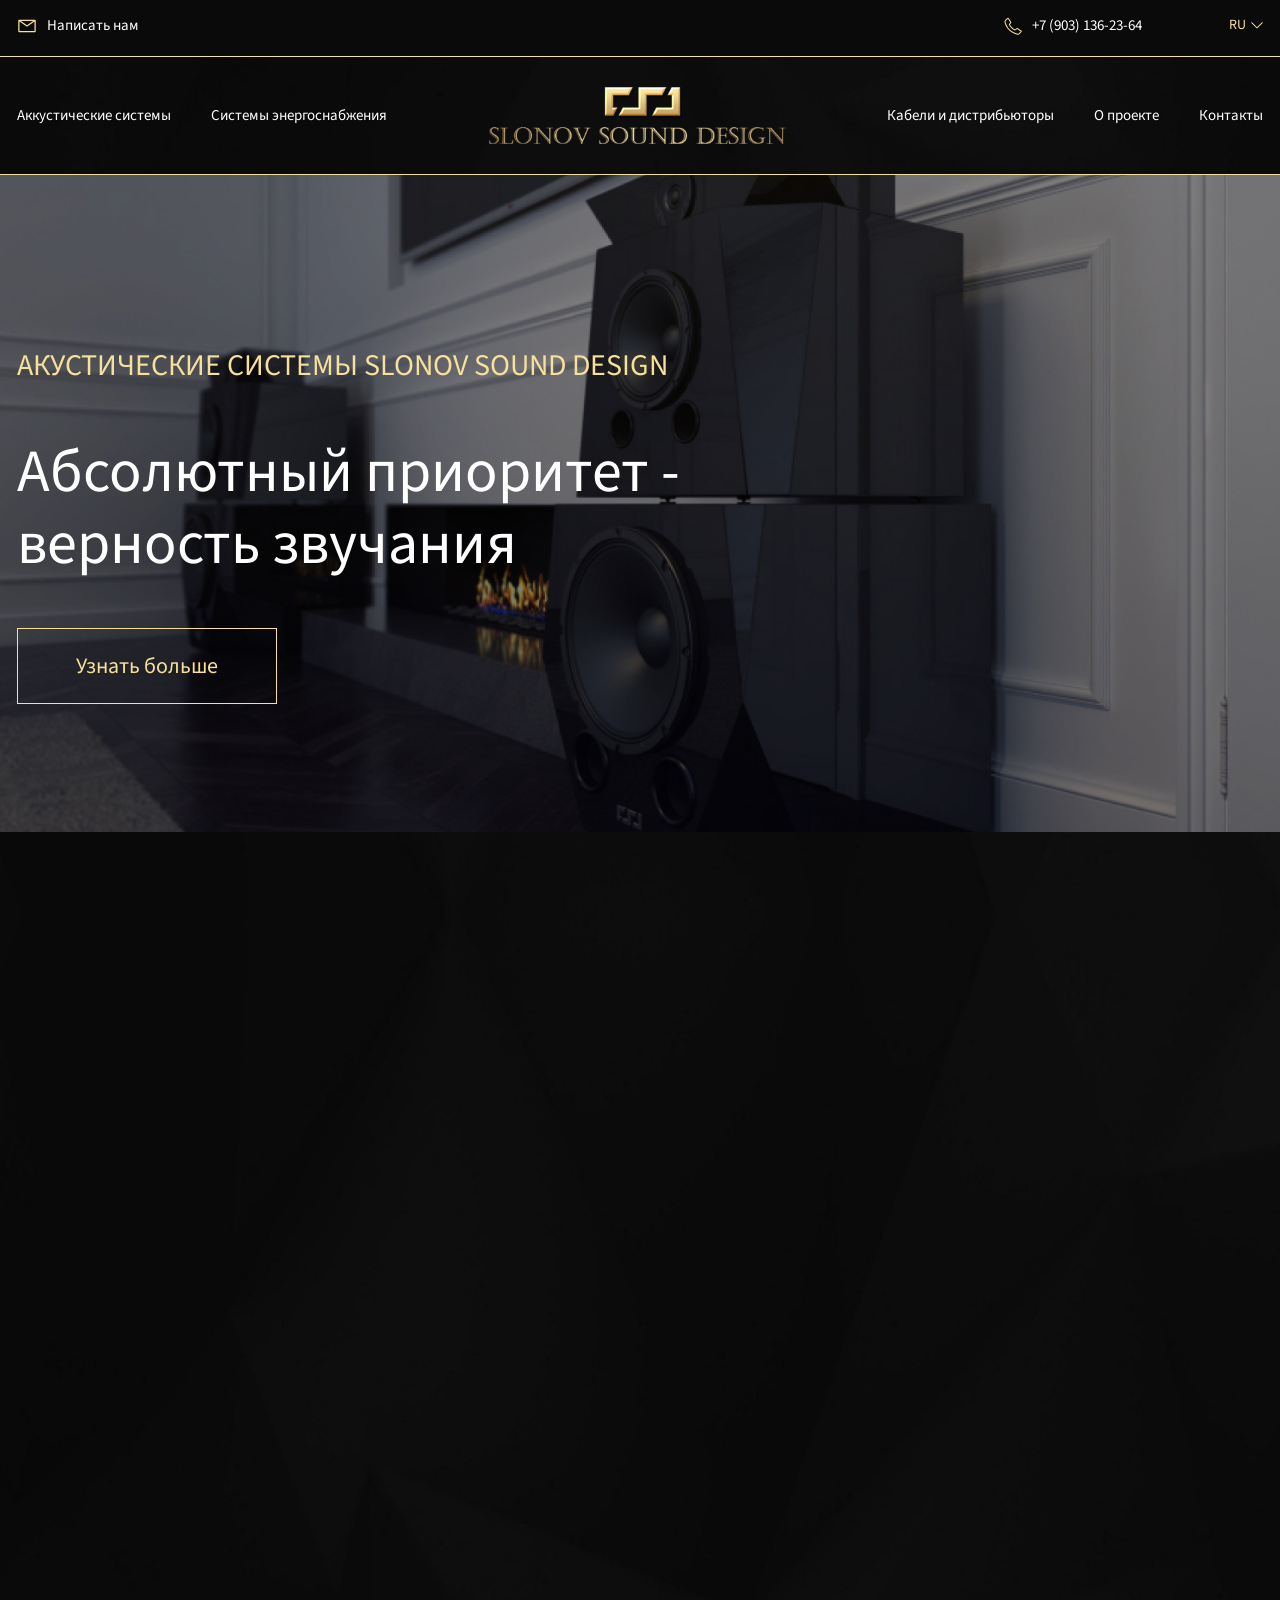
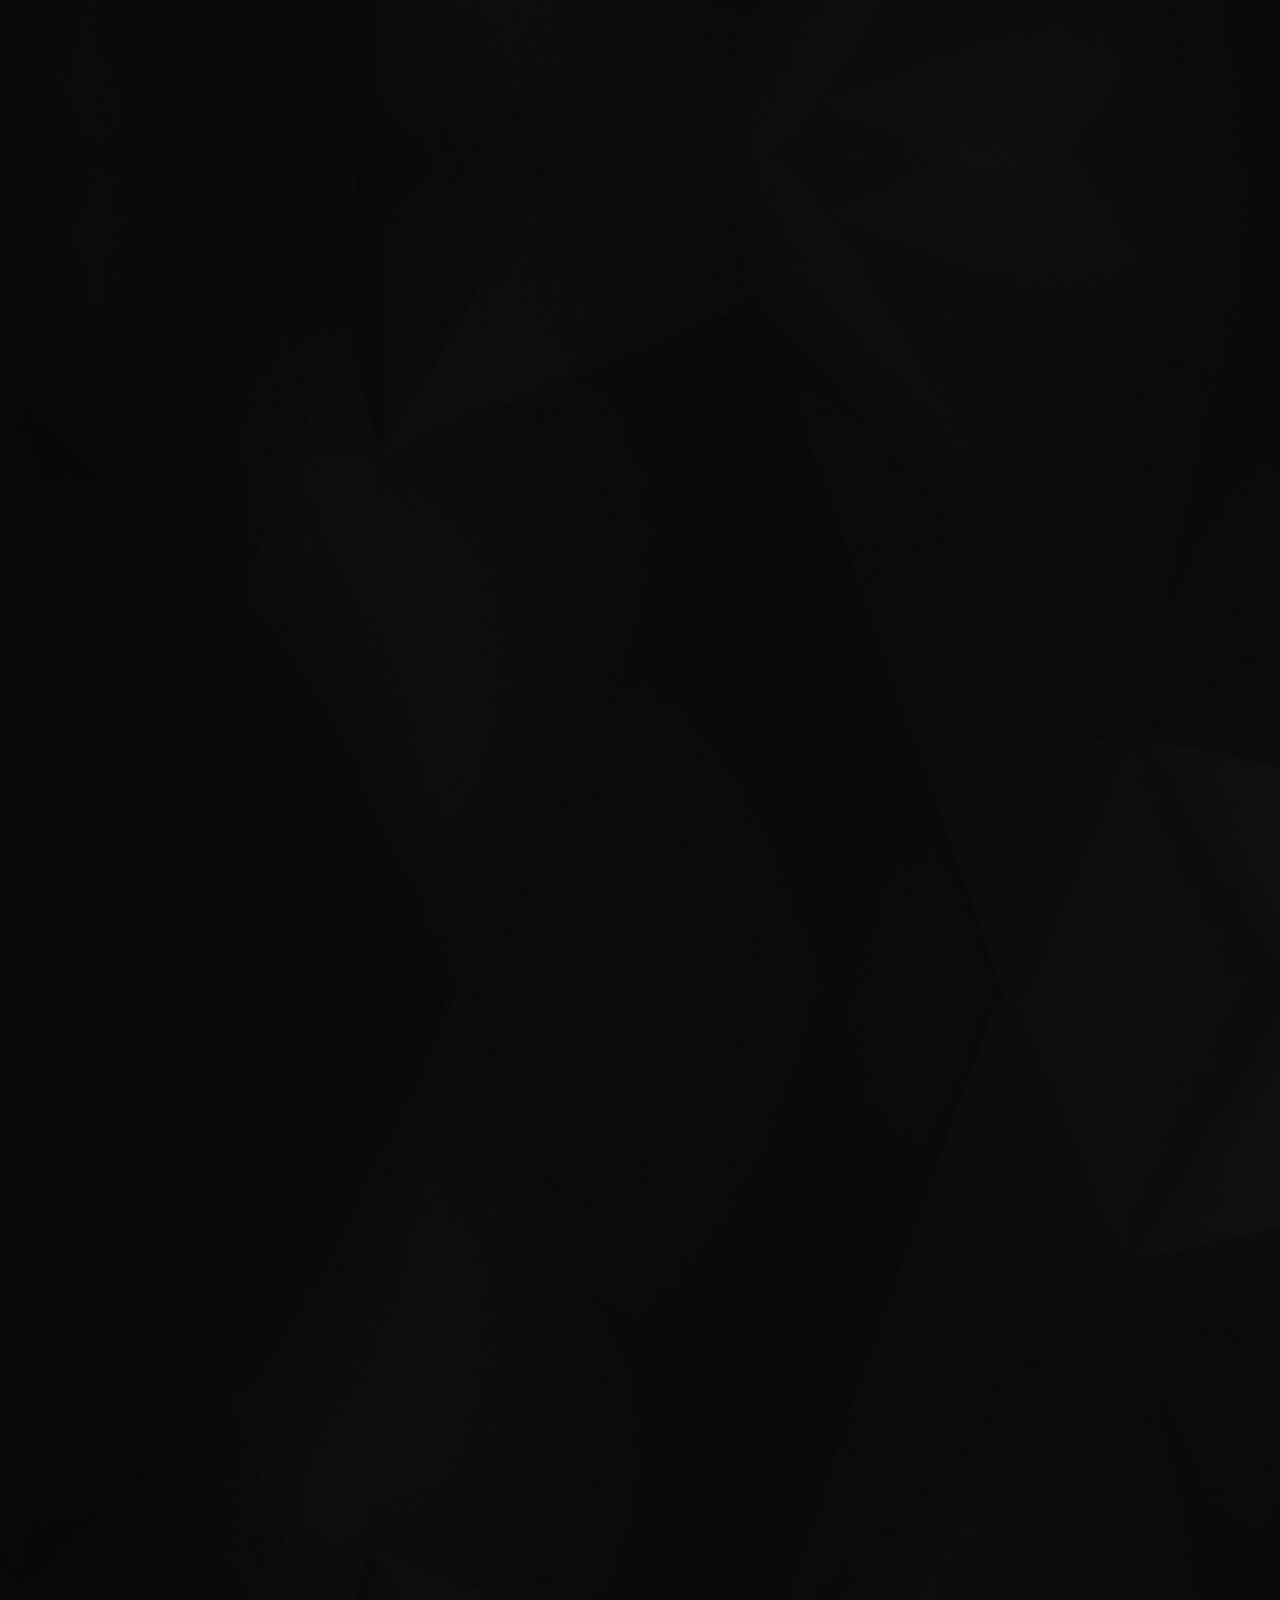
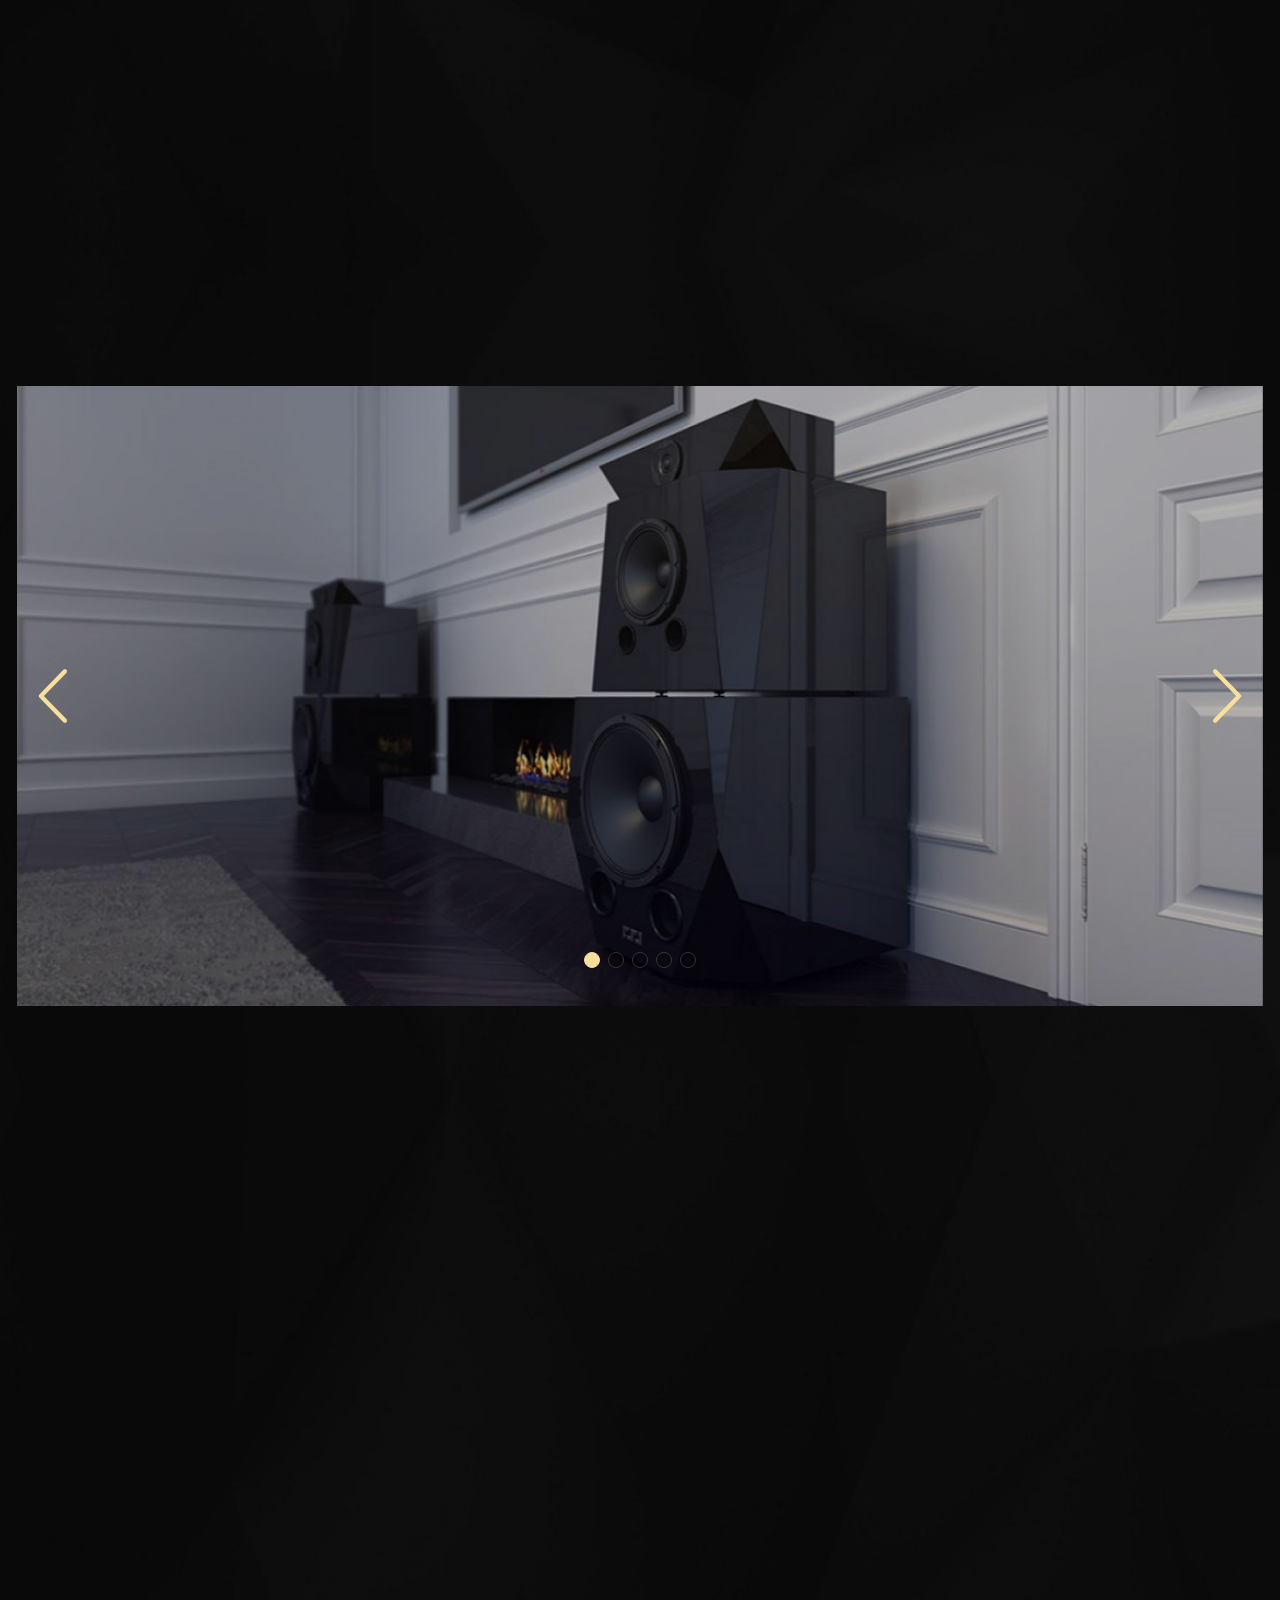
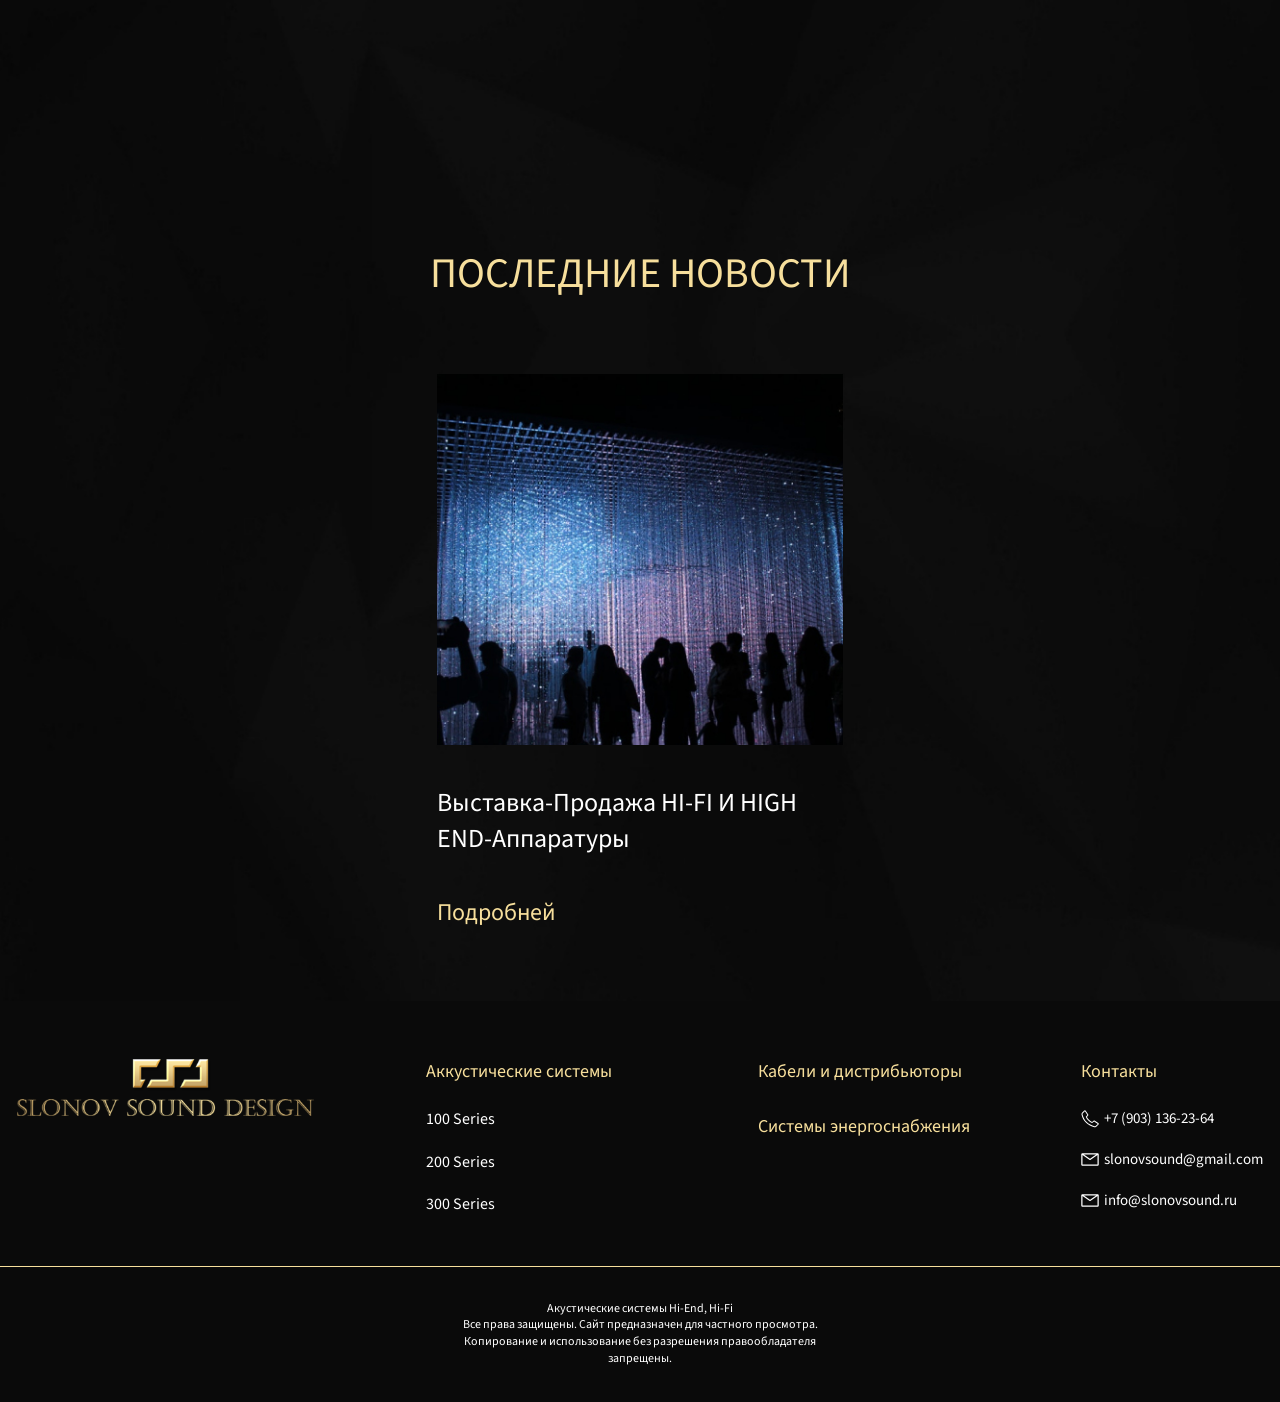
<file: index.html>
<!DOCTYPE html>
<html lang="ru">
<head>
    <meta charset="UTF-8">
    <link rel="stylesheet" href="assets/css/style.min.css">
    
    <!-- Useful meta tags -->
    <meta http-equiv="x-ua-compatible" content="ie=edge">
    <meta name="viewport" content="width=device-width, initial-scale=1, shrink-to-fit=no">
    <meta name="robots" content="index, follow">
    <meta name="google" content="notranslate">
    <meta name="format-detection" content="telephone=no">
    <meta name="description" content="">
    <link rel="preconnect" href="https://fonts.googleapis.com">
    <link rel="preconnect" href="https://fonts.gstatic.com" crossorigin>
    <link href="https://fonts.googleapis.com/css2?family=Source+Sans+Pro&display=swap" rel="stylesheet">
    <link
      rel="stylesheet"
      href="https://unpkg.com/swiper@8/swiper-bundle.min.css"
    />
    <link href="https://unpkg.com/aos@2.3.1/dist/aos.css" rel="stylesheet">
    
    <title>Home</title>
</head>
<body>

    <header class="header">
        <div class="header__top">
            <div class="container">
                <div class="header__top-inner">
                    <a href="#" class="header__contact">
                        <div class="header__icon">
                            <img src="assets/images/envelope.svg" alt="Конверт">
                        </div>
                        <span>Написать нам</span>
                    </a>
                    <div class="header__right">
                        <div class="header__num">
                            <div class="header__icon">
                                <img src="assets/images/phone.svg" alt="">
                            </div>
                            <a href="tel:+79031362364">+7 (903) 136-23-64</a>
                        </div>
                        <div class="header__logo-mob">
                            <img src="assets/images/logo-mob.svg" alt="">
                        </div>
                        <div class="header__langs">
                            <ul class="header__langs-list">
                                <li class="header__langs-item active-lang">RU</li>
                            </ul>
                            <img src="assets/images/arrow-down.svg" alt="Стрелка вниз">
                        </div>
                    </div>
                </div>
            </div>
        </div>
        <div class="header__main">
            <div class="container">
                <div class="header__main-inner">
                    <nav class="nav">
                        <a href="#" class="nav__link-main nav__link-modal">
                            Аккустические системы
                        </a>
                        <ul class="nav__left">
                            <li class="nav__item nav__link-modal">
                                <a href="#">Аккустические системы</a>
                            </li>
                            <li class="nav__item">
                                <a href="#">Системы энергоснабжения</a>
                            </li>
                        </ul>
                        <div class="header__logo">
                            <img src="assets/images/logo.svg" alt="Логотип">
                        </div>
                        <ul class="nav__right">
                            <li class="nav__item">
                                <a href="#">Кабели и дистрибьюторы</a>
                            </li>
                            <li class="nav__item">
                                <a href="#">O проекте</a>
                            </li>
                            <li class="nav__item">
                                <a href="#">Контакты</a>
                            </li>
                        </ul>
                        <div class="burger">
                            <img src="assets/images/burger.svg" alt="Меню">
                        </div>
                    </nav>
                </div>
            </div>
        </div>
    </header>
    
    <div class="nav-mob">
        <div class="nav-mob__inner">
            <div class="nav-mob__item">
                <h4 class="nav-mob__title nav-mob__title--list">Аккустические системы</h4>
                <ul class="nav-mob__list">
                    <li class="nav-mob__list-item">
                        <a href="#">100 Series</a>
                    </li>
                    <li class="nav-mob__list-item">
                        <a href="#">200 Series</a>
                    </li>
                    <li class="nav-mob__list-item">
                        <a href="#">300 Series</a>
                    </li>
                </ul>
            </div>
            <div class="nav-mob__item">
                <h4 class="nav-mob__title">Кабели и дистрибьюторы</h4>
            </div>
            <div class="nav-mob__item">
                <h4 class="nav-mob__title">Системы энергоснабжения</h4>
            </div>
            <div class="nav-mob__item">
                <h4 class="nav-mob__title">О проекте</h4>
            </div>
            <div class="nav-mob__item">
                <h4 class="nav-mob__title">Новости</h4>
            </div>
        </div>
        <div class="nav-mob__close">
            <img src="assets/images/burger-close.svg" alt="Закрыть">
        </div>
    </div>

    
    
    <div class="intro">
        <div class="container">
            <div class="intro__inner">
                <div class="intro__content" data-aos="fade-right" data-aos-duration="2000">
                    <h1 class="intro__title">Акустические системы Slonov Sound Design</h1>
                    <div class="intro__text">
                        Абсолютный приоритет - верность звучания
                    </div>
                    <a href="#" class="btn">Узнать больше</a>
                </div>
            </div>
        </div>
    </div>
    
    <div class="about">
        <div class="container">
            <div class="about__inner" data-aos="fade-down" data-aos-duration="1000">
                <h2 class="about__title">о проекте</h2>
                <div class="about__text">
                    <p>Акустические системы Slonov Sound Design – это воплощение страсти к музыке и технического профессионализма их создателя. Кропотливая проработка каждой детали позволяет воссоздать живую атмосферу исполнения музыкальных шедевров величайших мировых композиторов, дирижеров 
                        и музыкантов. Позвольте себе ежедневно наслаждаться этим великолепием!</p>
                </div>
            </div>
        </div>
    </div>
    
    <div class="product">
        <div class="container">
            <div class="product__inner">
                <div class="product__photo" data-aos="fade-right">
                    <img src="assets/images/product/product-1.png" alt="Акустика">
                </div>
                <div class="product__content" data-aos="fade-left">
                    <h3 class="product__title">HI-END Акустика ОТ SLONOV SOUND DESIGN </h3>
                    <div class="product__text">Настоящий черный брилиант в мире акустики</div>
                    <a href="#" class="btn btn--product">Посмотреть 100 Series </a>
                </div>
            </div>
        </div>
    </div>
    
    <div class="product">
        <div class="container">
            <div class="product__inner product__inner--ordered">
                <div class="product__photo" data-aos="fade-left">
                    <img src="assets/images/product/product-2.png" alt="Акустика">
                </div>
                <div class="product__content" data-aos="fade-right">
                    <h3 class="product__title">HI-FI СИСТЕМЫ 200-Й СЕРИИ ОТ SLONOV SOUND DESIGN</h3>
                    <div class="product__text">Настоящий гелеон в океане звукозаписи </div>
                    <a href="#" class="btn btn--product">Посмотреть 200 Series </a>
                </div>
            </div>
        </div>
    </div>
    
    <div class="product">
        <div class="container">
            <div class="product__inner">
                <div class="product__photo" data-aos="fade-right">
                    <img src="assets/images/product/product-3.png" alt="Акустика">
                </div>
                <div class="product__content" data-aos="fade-left">
                    <h3 class="product__title">300 SERIES – HI-FI АКУСТИКА  ОТ SLONOV SOUND DESIGN</h3>
                    <div class="product__text">Настоящее воспроизвидение звука, практически неотличимо от живого</div>
                    <a href="#" class="btn btn--product">Посмотреть 300 Series </a>
                </div>
            </div>
        </div>
    </div>
    
    <div class="gallery">
        <div class="container">
            <div class="gallery__inner swiper">
                <div class="gallery__track swiper-wrapper">
                    <div class="gallery__item swiper-slide">
                        <img src="assets/images/gallery/gallery-1.jpg" alt="Галерея">
                    </div>
                    <div class="gallery__item swiper-slide">
                        <img src="assets/images/gallery/gallery-1.jpg" alt="Галерея">
                    </div>
                    <div class="gallery__item swiper-slide">
                        <img src="assets/images/gallery/gallery-1.jpg" alt="Галерея">
                    </div>
                    <div class="gallery__item swiper-slide">
                        <img src="assets/images/gallery/gallery-1.jpg" alt="Галерея">
                    </div>
                    <div class="gallery__item swiper-slide">
                        <img src="assets/images/gallery/gallery-1.jpg" alt="Галерея">
                    </div>
                </div>
                <div class="gallery__nav">
                    <div class="gallery__arrows">
                        <div class="gallery__arrows-inner">
                            <div class="gallery__arrow gallery__arrow--prev">
                                <img src="assets/images/gallery/arrow-prev.svg" alt="Предыдущий">
                            </div>
                            <div class="gallery__arrow gallery__arrow--next">
                                <img src="assets/images/gallery/arrow-next.svg" alt="Следующий">
                            </div>
                        </div>
                    </div>
                    <div class="gallery__pag swiper-pagination">
                        <div class="gallery__pag-item active"></div>
                        <div class="gallery__pag-item"></div>
                        <div class="gallery__pag-item"></div>
                        <div class="gallery__pag-item"></div>
                        <div class="gallery__pag-item"></div>
                    </div>
                </div>
            </div>
        </div>
    </div>
    
    <div class="additional">
        <div class="container">
            <div class="additional__wrapper">
                <div class="additional__inner">
                    <div class="additional__item" data-aos="fade-up" data-aos-duration="2000">
                        <div class="additional__photo">
                            <img src="assets/images/additional/additem-1.jpg" alt="Доп товар">
                        </div>
                        <div class="additional__content">
                            <h3 class="additional__title">Системы энергоснабжения </h3>
                            <a href="#" class="btn btn--ads">Посмотреть</a>
                        </div>
                    </div>
                    <div class="additional__item" data-aos="fade-up" data-aos-duration="2000" data-aos-delay="200">
                        <div class="additional__photo">
                            <img src="assets/images/additional/additem-2.jpg" alt="Доп товар">
                        </div>
                        <div class="additional__content">
                            <h3 class="additional__title">Кабеля и дистрибьюторы</h3>
                            <a href="#" class="btn btn--ads">Посмотреть</a>
                        </div>
                    </div>
                </div>
            </div>
        </div>
    </div>
    
    <div class="news">
        <div class="container">
            <h2 class="news__title">Последние новости</h2>
            <div class="news__wrapper">
                <div class="news__inner">
                    <div class="news__item" data-aos="fade-right" data-aos-duration="1000">
                        <div class="news__photo">
                            <img src="assets/images/news/news-1.jpg" alt="Новости">
                        </div>
                        <div class="news__content">
                            <h4 class="news__item-title">Приглашаем на выставку HI-FI & HIGH END SHOW</h4>
                            <a href="#" class="news__link">Подробней</a>
                        </div>
                    </div>
                    <div class="news__item">
                        <div class="news__photo">
                            <img src="assets/images/news/news-2.jpg" alt="Новости">
                        </div>
                        <div class="news__content">
                            <h4 class="news__item-title">Выставка-Продажа HI-FI И HIGH END-Аппаратуры</h4>
                            <a href="#" class="news__link">Подробней</a>
                        </div>
                    </div>
                    <div class="news__item" data-aos="fade-left" data-aos-duration="1000">
                        <div class="news__photo">
                            <img src="assets/images/news/news-3.jpg" alt="Новости">
                        </div>
                        <div class="news__content">
                            <h4 class="news__item-title">Выставка MOSCOW AUDIO SHOW</h4>
                            <a href="#" class="news__link">Подробней</a>
                        </div>
                    </div>
                </div>
            </div>
        </div>
    </div>
    

    <footer class="footer">
        <div class="footer__main">
            <div class="container">
                <div class="footer__main-inner">
                    <div class="footer__logo">
                        <img src="assets/images/logo.svg" alt="Логотип">
                    </div>
                    <div class="footer__nav">
                        <div class="footer__list footer__list--nav">
                            <h5 class="footer__subtitle">Аккустические системы</h5>
                            <ul class="footer__list-inner">
                                <li class="footer__list-item">
                                    <a href="#">100 Series</a>
                                </li>
                                <li class="footer__list-item">
                                    <a href="#">200 Series</a>
                                </li>
                                <li class="footer__list-item">
                                    <a href="#">300 Series</a>
                                </li>
                            </ul>
                        </div>
                        <div class="footer__adds">
                            <a class="footer__adds-item">Кабели и дистрибьюторы</a>
                            <a class="footer__adds-item">Системы энергоснабжения</a>
                        </div>
                    </div>
                    <div class="footer__list">
                        <h5 class="footer__subtitle">Контакты</h5>
                        <ul class="footer__list-inner">
                            <li class="footer__list-item">
                                <a href="tel:+79031362364" class="footer__list-link">
                                    <img src="assets/images/phone-white.svg" alt="">
                                    <span>+7 (903) 136-23-64</span>
                                </a>
                            </li>
                            <li class="footer__list-item">
                                <a href="mailto:slonovsound@gmail.com" class="footer__list-link">
                                    <img src="assets/images/envelope-white.svg" alt="">
                                    <span>slonovsound@gmail.com</span>
                                </a>
                            </li>
                            <li class="footer__list-item">
                                <a href="mailto:info@slonovsound.ru" class="footer__list-link">
                                    <img src="assets/images/envelope-white.svg" alt="">
                                    <span>info@slonovsound.ru</span>
                                </a>
                            </li>
                        </ul>
                    </div>
                </div>
            </div>
        </div>
        <div class="footer__bottom">
            <div class="container">
                <div class="footer__bottom-inner">
                    <div class="footer__bottom-text">
                        Акустические системы Hi-End, Hi-Fi
                    </div>
                    <div class="footer__bottom-text">
                        Все права защищены. Сайт предназначен для частного просмотра.
                    </div>
                    <div class="footer__bottom-text">
                        Копирование и использование без разрешения правообладателя запрещены.
                    </div>
                </div>
            </div>
        </div>
    </footer>
    
    <div class="modal">
        <div class="modal__inner">
            <div class="modal__item">
                <div class="modal__photo">
                    <img src="assets/images/modal/modal-1.png" alt="Акустика">
                </div>
                <div class="modal__content">
                    <h4 class="modal__subtitle">100 series</h4>
                    <ul class="modal__list">
                        <li class="modal__list-item">
                            <a href="#">100 model</a>
                        </li>
                        <li class="modal__list-item">
                            <a href="#">120 model</a>
                        </li>
                    </ul>
                </div>
            </div>
            <div class="modal__item">
                <div class="modal__photo">
                    <img src="assets/images/modal/modal-2.png" alt="Акустика">
                </div>
                <div class="modal__content">
                    <h4 class="modal__subtitle">200 series</h4>
                    <ul class="modal__list">
                        <li class="modal__list-item">
                            <a href="#">240 model</a>
                        </li>
                        <li class="modal__list-item">
                            <a href="#">230 model</a>
                        </li>
                        <li class="modal__list-item">
                            <a href="#">220 model</a>
                        </li>
                        <li class="modal__list-item">
                            <a href="#">210 model</a>
                        </li>
                    </ul>
                </div>
            </div>
            <div class="modal__item">
                <div class="modal__photo">
                    <img src="assets/images/modal/modal-3.png" alt="Акустика">
                </div>
                <div class="modal__content">
                    <h4 class="modal__subtitle">300 series</h4>
                    <ul class="modal__list">
                        <li class="modal__list-item">
                            <a href="#">320 model</a>
                        </li>
                        <li class="modal__list-item">
                            <a href="#">3100 model</a>
                        </li>
                    </ul>
                </div>
            </div>
        </div>
    </div>
    
    <script src="https://unpkg.com/aos@2.3.1/dist/aos.js"></script>
    <script src="https://unpkg.com/swiper@8/swiper-bundle.min.js"></script>
    <script src="assets/js/app.js"></script>
</body>
</html>
</file>
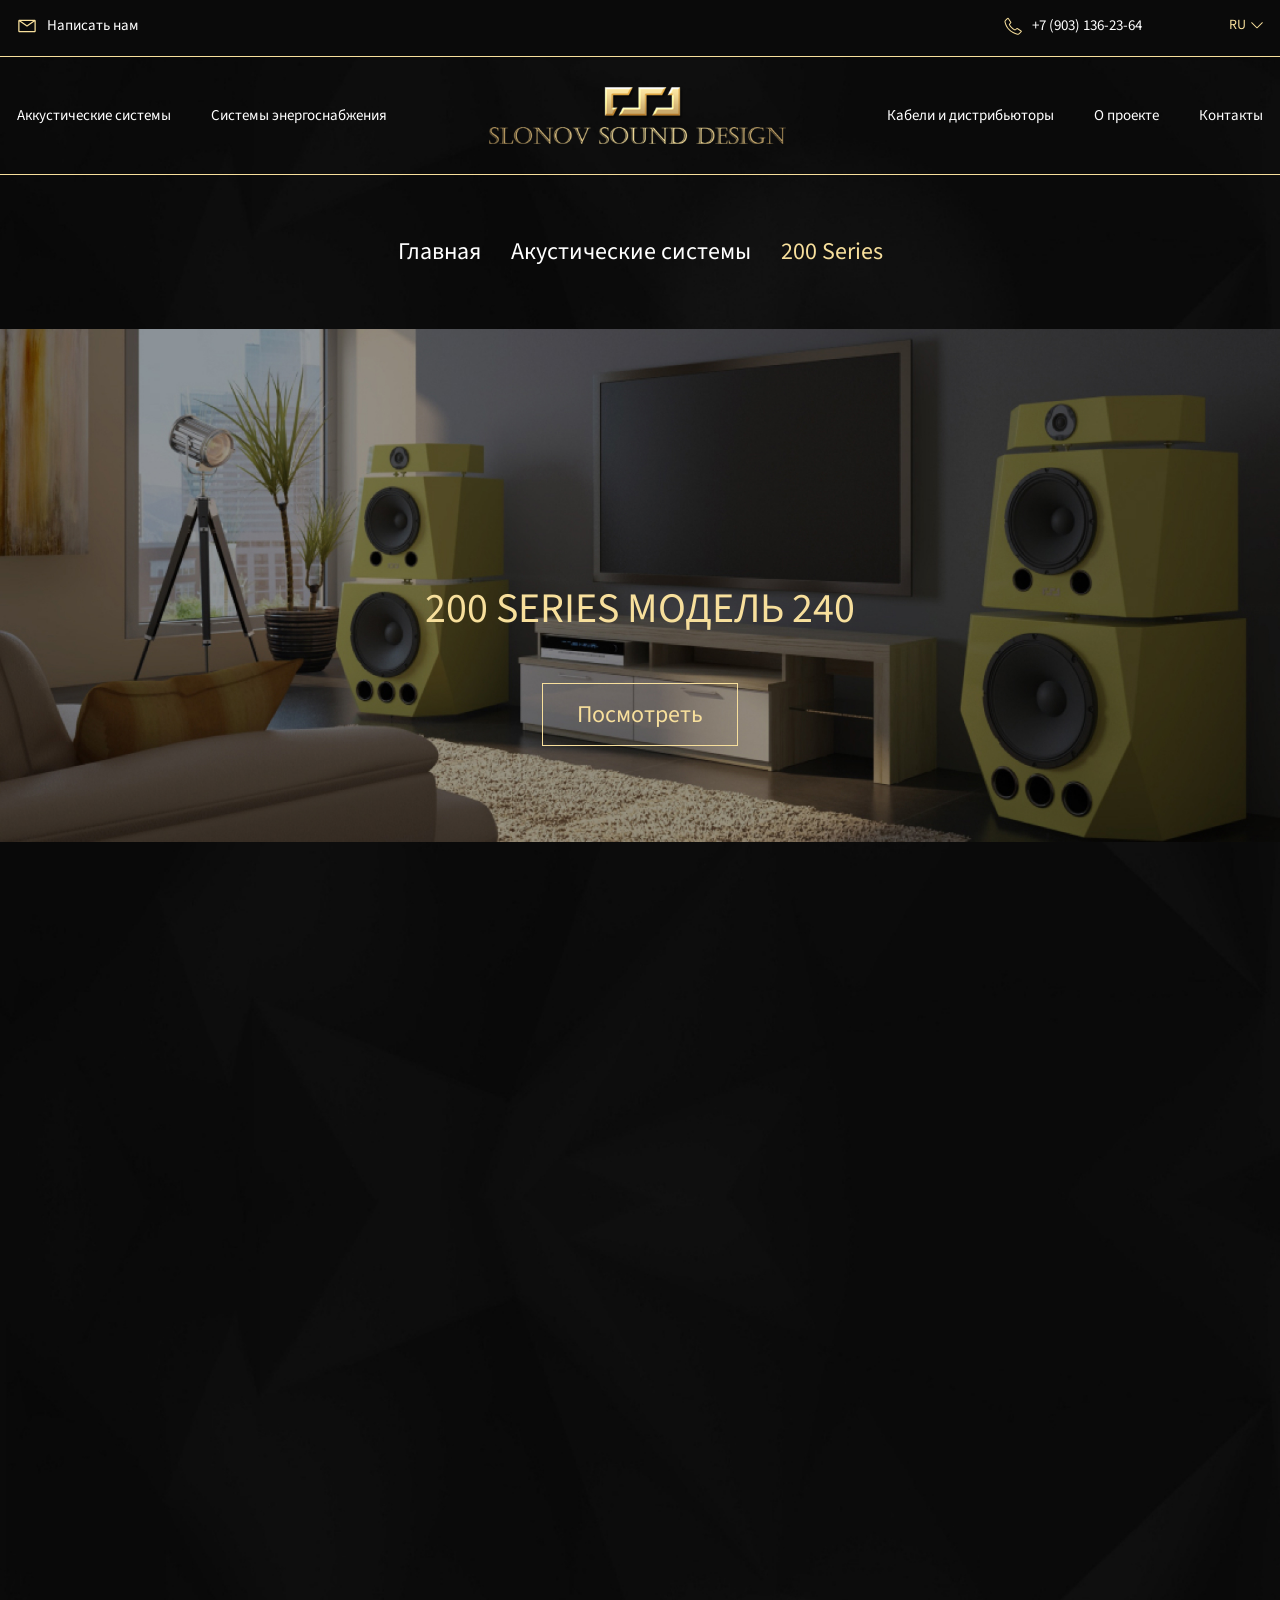
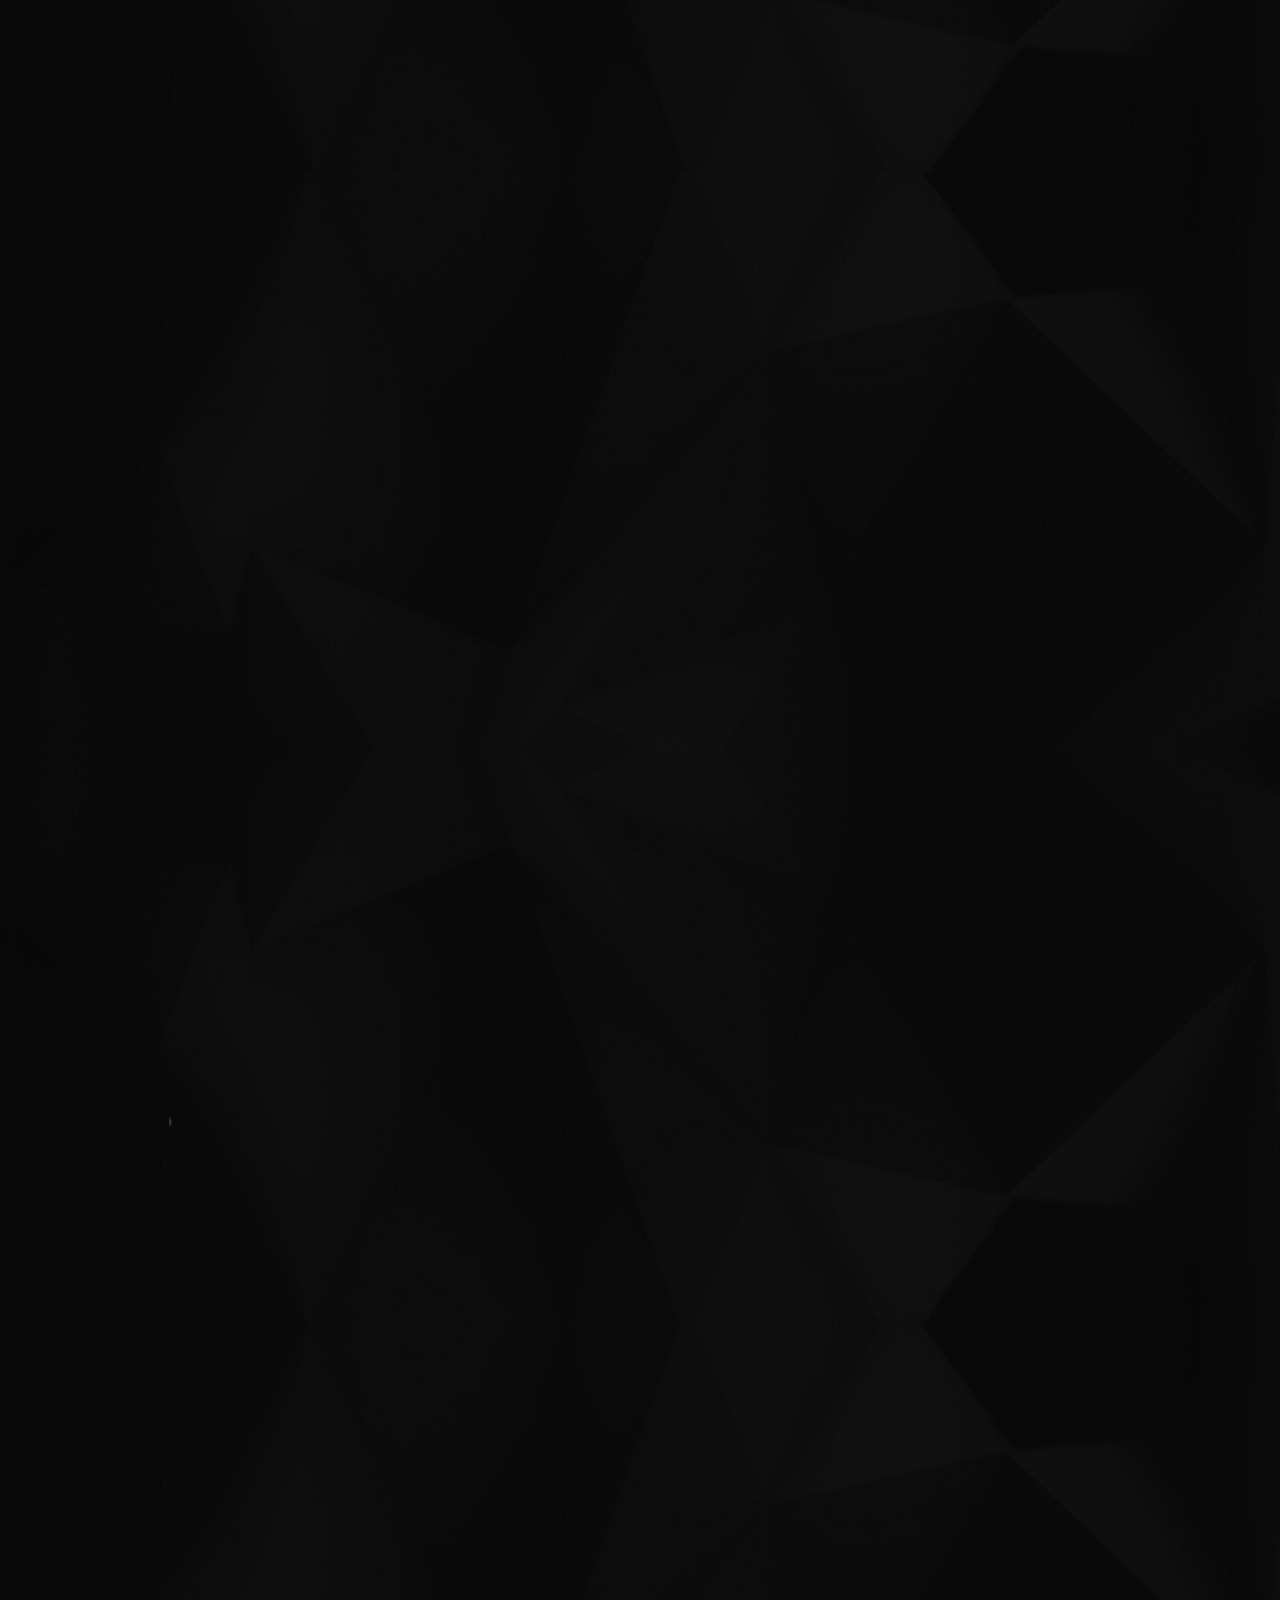
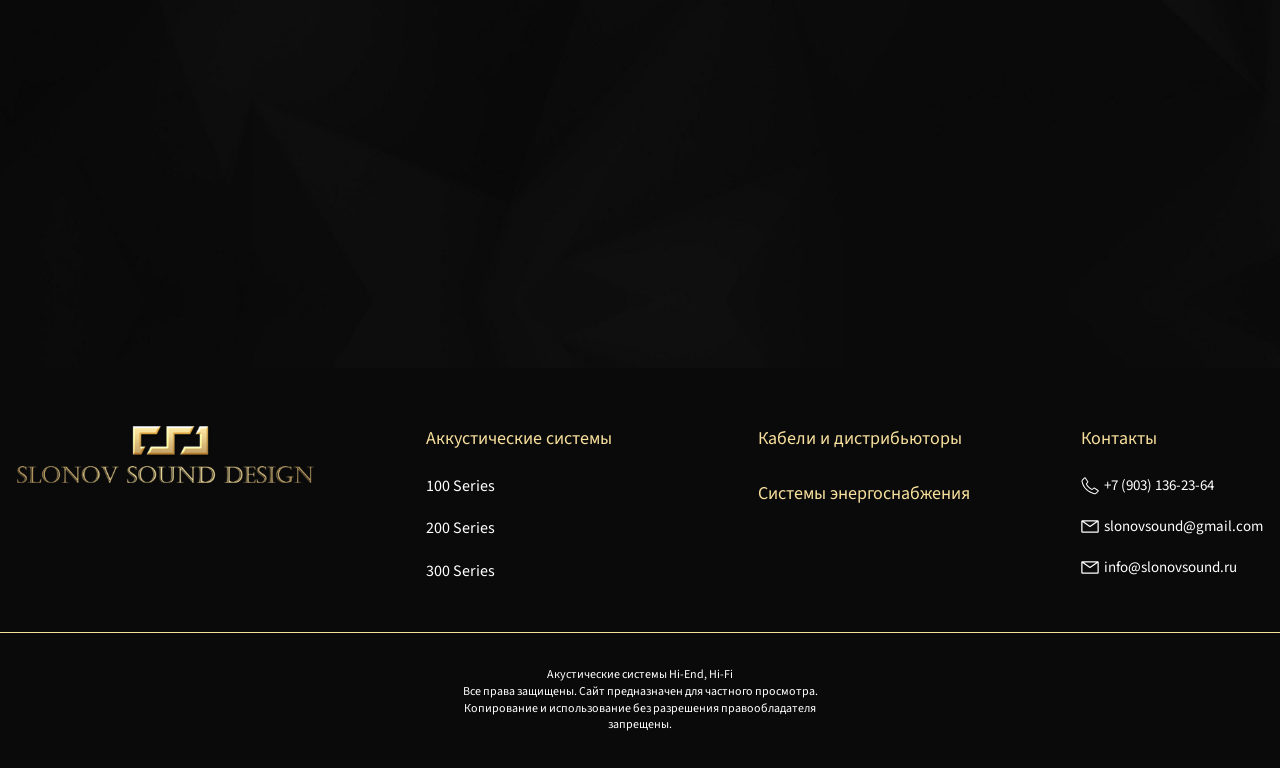
<file: categories.html>
<!DOCTYPE html>
<html lang="ru">
<head>
    <meta charset="UTF-8">
    <link rel="stylesheet" href="assets/css/style.min.css">
    
    <!-- Useful meta tags -->
    <meta http-equiv="x-ua-compatible" content="ie=edge">
    <meta name="viewport" content="width=device-width, initial-scale=1, shrink-to-fit=no">
    <meta name="robots" content="index, follow">
    <meta name="google" content="notranslate">
    <meta name="format-detection" content="telephone=no">
    <meta name="description" content="">
    <link rel="preconnect" href="https://fonts.googleapis.com">
    <link rel="preconnect" href="https://fonts.gstatic.com" crossorigin>
    <link href="https://fonts.googleapis.com/css2?family=Source+Sans+Pro&display=swap" rel="stylesheet">
    <link
      rel="stylesheet"
      href="https://unpkg.com/swiper@8/swiper-bundle.min.css"
    />
    <link href="https://unpkg.com/aos@2.3.1/dist/aos.css" rel="stylesheet">
    
    <title>Categories</title>
</head>
<body>

    <header class="header">
        <div class="header__top">
            <div class="container">
                <div class="header__top-inner">
                    <a href="#" class="header__contact">
                        <div class="header__icon">
                            <img src="assets/images/envelope.svg" alt="Конверт">
                        </div>
                        <span>Написать нам</span>
                    </a>
                    <div class="header__right">
                        <div class="header__num">
                            <div class="header__icon">
                                <img src="assets/images/phone.svg" alt="">
                            </div>
                            <a href="tel:+79031362364">+7 (903) 136-23-64</a>
                        </div>
                        <div class="header__logo-mob">
                            <img src="assets/images/logo-mob.svg" alt="">
                        </div>
                        <div class="header__langs">
                            <ul class="header__langs-list">
                                <li class="header__langs-item active-lang">RU</li>
                            </ul>
                            <img src="assets/images/arrow-down.svg" alt="Стрелка вниз">
                        </div>
                    </div>
                </div>
            </div>
        </div>
        <div class="header__main">
            <div class="container">
                <div class="header__main-inner">
                    <nav class="nav">
                        <a href="#" class="nav__link-main nav__link-modal">
                            Аккустические системы
                        </a>
                        <ul class="nav__left">
                            <li class="nav__item nav__link-modal">
                                <a href="#">Аккустические системы</a>
                            </li>
                            <li class="nav__item">
                                <a href="#">Системы энергоснабжения</a>
                            </li>
                        </ul>
                        <div class="header__logo">
                            <img src="assets/images/logo.svg" alt="Логотип">
                        </div>
                        <ul class="nav__right">
                            <li class="nav__item">
                                <a href="#">Кабели и дистрибьюторы</a>
                            </li>
                            <li class="nav__item">
                                <a href="#">O проекте</a>
                            </li>
                            <li class="nav__item">
                                <a href="#">Контакты</a>
                            </li>
                        </ul>
                        <div class="burger">
                            <img src="assets/images/burger.svg" alt="Меню">
                        </div>
                    </nav>
                </div>
            </div>
        </div>
    </header>
    
    <div class="nav-mob">
        <div class="nav-mob__inner">
            <div class="nav-mob__item">
                <h4 class="nav-mob__title nav-mob__title--list">Аккустические системы</h4>
                <ul class="nav-mob__list">
                    <li class="nav-mob__list-item">
                        <a href="#">100 Series</a>
                    </li>
                    <li class="nav-mob__list-item">
                        <a href="#">200 Series</a>
                    </li>
                    <li class="nav-mob__list-item">
                        <a href="#">300 Series</a>
                    </li>
                </ul>
            </div>
            <div class="nav-mob__item">
                <h4 class="nav-mob__title">Кабели и дистрибьюторы</h4>
            </div>
            <div class="nav-mob__item">
                <h4 class="nav-mob__title">Системы энергоснабжения</h4>
            </div>
            <div class="nav-mob__item">
                <h4 class="nav-mob__title">О проекте</h4>
            </div>
            <div class="nav-mob__item">
                <h4 class="nav-mob__title">Новости</h4>
            </div>
        </div>
        <div class="nav-mob__close">
            <img src="assets/images/burger-close.svg" alt="Закрыть">
        </div>
    </div>

    
    <div class="crumbs" data-aos="fade-down" data-aos-duration="1000"> 
        <div class="container">
            <div class="crumbs__inner">
                <div class="crumbs__link">
                    <a href="#">Главная</a>
                </div>
                <div class="crumbs__link">
                    <a href="#">Акустические системы </a>
                </div>
                <div class="crumbs__link active-crumb">
                    <a href="#">200 Series </a>
                </div>
            </div>
        </div>
    </div>
    
    <div class="model" data-aos="fade-right" data-aos-duration="1000">
        <div class="container">
            <div class="model__inner">
                <div class="model__photo">
                    <img src="assets/images/model/model-1.jpg" alt="Модель">
                </div>
                <div class="model__content">
                    <h2 class="model__title">200 series модель 240</h2>
                    <a href="#" class="btn btn--model">Посмотреть</a>
                </div>
            </div>
        </div>
    </div>
    <div class="model" data-aos="fade-left" data-aos-duration="1000">
        <div class="container">
            <div class="model__inner">
                <div class="model__photo">
                    <img src="assets/images/model/model-2.jpg" alt="Модель">
                </div>
                <div class="model__content">
                    <h2 class="model__title">200 series модель 230</h2>
                    <a href="#" class="btn btn--model">Посмотреть</a>
                </div>
            </div>
        </div>
    </div>
    <div class="model" data-aos="fade-right" data-aos-duration="1000">
        <div class="container">
            <div class="model__inner">
                <div class="model__photo">
                    <img src="assets/images/model/model-3.jpg" alt="Модель">
                </div>
                <div class="model__content">
                    <h2 class="model__title">200 series модель 220</h2>
                    <a href="#" class="btn btn--model">Посмотреть</a>
                </div>
            </div>
        </div>
    </div>
    <div class="model" data-aos="fade-left" data-aos-duration="1000">
        <div class="container">
            <div class="model__inner">
                <div class="model__photo">
                    <img src="assets/images/model/model-4.jpg" alt="Модель">
                </div>
                <div class="model__content">
                    <h2 class="model__title">200 series модель 210</h2>
                    <a href="#" class="btn btn--model">Посмотреть</a>
                </div>
            </div>
        </div>
    </div>
    
    <div class="descr" data-aos="fade-down" data-aos-duration="1000">
        <div class="container">
            <div class="descr__inner">
                <h3 class="descr__title">HI-FI СИСТЕМЫ 200-Й СЕРИИ ОТ SLONOV SOUND DESIGN – НАСТОЯЩИЙ ГАЛЕОН В ОКЕАНЕ ЗВУКОВОСПРОИЗВОДЯЩИХ СИСТЕМ!</h3>
                <div class="descr__text">
                    <p>HI-FI  АКУСТИКА СРЕДНЕГО УРОВНЯ ПРЕДСТАВЛЕНА СИСТЕМАМИ 200-Й СЕРИИ. ЭТА СИСТЕМА ИМЕЕТ ФОРМУ, НЕПРИВЫЧНУЮ ДЛЯ БОЛЬШИНСТВА ПОКУПАТЕЛЕЙ. НЕКОТОРЫМ ОНА ДАЖЕ НАПОМИНАЕТ ПАРУСНОЕ СУДНО – ГАЛЕОН, КОТОРОЕ ВОСХИЩАЕТ НЕ ТОЛЬКО СВОИМИ МАСШТАБАМИ, НО И ЗВУКОВОСПРОИЗВОДЯЩИМИ ХАРАКТЕРИСТИКАМИ, ЧТО ДЕЛАЕТ ЕЕ СТИЛЬНОЙ ТОЧКОЙ ПРИТЯЖЕНИЯ В ЛЮБОМ ИНТЕРЬЕРЕ.
                        Создавая среднюю по ценовым параметрам Hi-Fiсистему производственной линейки, Алексей Слонов, основатель компании Slonov Sound Design, использовал только лучшие технические решения в сфере конструирования звуковоспроизводящих систем, которые позволили разработать систему с нетривиальным дизайном, не уступающую по акустическим характеристикам Hi-Fiсистемам с привычными формами.
                        </p>
                    <p>Прекрасное звучание данной системы в сочетании с необычным дизайном, – настоящая находка для всех ценителей хорошего звука, предпочитающих наивысшее качество во всем, что их окружает. Следует отметить, что форма, использованная в дизайне, выбрана не только ради красоты, но и ради уменьшения площади фронтальной отражающей поверхности, что позволяет уменьшить звуковые искажения. Принцип  «активной фильтрации», примененный при конструировании системы, позволяет сделать звучание еще более живым, раскрывая весь его диапазон.
                    </p>
                    <p>Именно эта система на выставке Hi-Fi Show 2012 в Крокус Экспо в Москве удостоилась премии Продукт года 2012 в категории TOP HIGH END в номинации "Приз симпатий жюри. Акустическая система (стерео) российского производства".
                    </p>
                    <p>Записаться на прослушиваниеили договориться о покупке акустическойсистемы 200-й серии можно, обратившись в раздел КОНТАКТЫ.</p>
                </div>
                <div class="descr__more">Читать больше</div>
            </div>
        </div>
    </div>

    <footer class="footer">
        <div class="footer__main">
            <div class="container">
                <div class="footer__main-inner">
                    <div class="footer__logo">
                        <img src="assets/images/logo.svg" alt="Логотип">
                    </div>
                    <div class="footer__nav">
                        <div class="footer__list footer__list--nav">
                            <h5 class="footer__subtitle">Аккустические системы</h5>
                            <ul class="footer__list-inner">
                                <li class="footer__list-item">
                                    <a href="#">100 Series</a>
                                </li>
                                <li class="footer__list-item">
                                    <a href="#">200 Series</a>
                                </li>
                                <li class="footer__list-item">
                                    <a href="#">300 Series</a>
                                </li>
                            </ul>
                        </div>
                        <div class="footer__adds">
                            <a class="footer__adds-item">Кабели и дистрибьюторы</a>
                            <a class="footer__adds-item">Системы энергоснабжения</a>
                        </div>
                    </div>
                    <div class="footer__list">
                        <h5 class="footer__subtitle">Контакты</h5>
                        <ul class="footer__list-inner">
                            <li class="footer__list-item">
                                <a href="tel:+79031362364" class="footer__list-link">
                                    <img src="assets/images/phone-white.svg" alt="">
                                    <span>+7 (903) 136-23-64</span>
                                </a>
                            </li>
                            <li class="footer__list-item">
                                <a href="mailto:slonovsound@gmail.com" class="footer__list-link">
                                    <img src="assets/images/envelope-white.svg" alt="">
                                    <span>slonovsound@gmail.com</span>
                                </a>
                            </li>
                            <li class="footer__list-item">
                                <a href="mailto:info@slonovsound.ru" class="footer__list-link">
                                    <img src="assets/images/envelope-white.svg" alt="">
                                    <span>info@slonovsound.ru</span>
                                </a>
                            </li>
                        </ul>
                    </div>
                </div>
            </div>
        </div>
        <div class="footer__bottom">
            <div class="container">
                <div class="footer__bottom-inner">
                    <div class="footer__bottom-text">
                        Акустические системы Hi-End, Hi-Fi
                    </div>
                    <div class="footer__bottom-text">
                        Все права защищены. Сайт предназначен для частного просмотра.
                    </div>
                    <div class="footer__bottom-text">
                        Копирование и использование без разрешения правообладателя запрещены.
                    </div>
                </div>
            </div>
        </div>
    </footer>
    
    <div class="modal">
        <div class="modal__inner">
            <div class="modal__item">
                <div class="modal__photo">
                    <img src="assets/images/modal/modal-1.png" alt="Акустика">
                </div>
                <div class="modal__content">
                    <h4 class="modal__subtitle">100 series</h4>
                    <ul class="modal__list">
                        <li class="modal__list-item">
                            <a href="#">100 model</a>
                        </li>
                        <li class="modal__list-item">
                            <a href="#">120 model</a>
                        </li>
                    </ul>
                </div>
            </div>
            <div class="modal__item">
                <div class="modal__photo">
                    <img src="assets/images/modal/modal-2.png" alt="Акустика">
                </div>
                <div class="modal__content">
                    <h4 class="modal__subtitle">200 series</h4>
                    <ul class="modal__list">
                        <li class="modal__list-item">
                            <a href="#">240 model</a>
                        </li>
                        <li class="modal__list-item">
                            <a href="#">230 model</a>
                        </li>
                        <li class="modal__list-item">
                            <a href="#">220 model</a>
                        </li>
                        <li class="modal__list-item">
                            <a href="#">210 model</a>
                        </li>
                    </ul>
                </div>
            </div>
            <div class="modal__item">
                <div class="modal__photo">
                    <img src="assets/images/modal/modal-3.png" alt="Акустика">
                </div>
                <div class="modal__content">
                    <h4 class="modal__subtitle">300 series</h4>
                    <ul class="modal__list">
                        <li class="modal__list-item">
                            <a href="#">320 model</a>
                        </li>
                        <li class="modal__list-item">
                            <a href="#">3100 model</a>
                        </li>
                    </ul>
                </div>
            </div>
        </div>
    </div>
    
    <script src="https://unpkg.com/aos@2.3.1/dist/aos.js"></script>
    <script src="https://unpkg.com/swiper@8/swiper-bundle.min.js"></script>
    <script src="assets/js/app.js"></script>
</body>
</html>
</file>
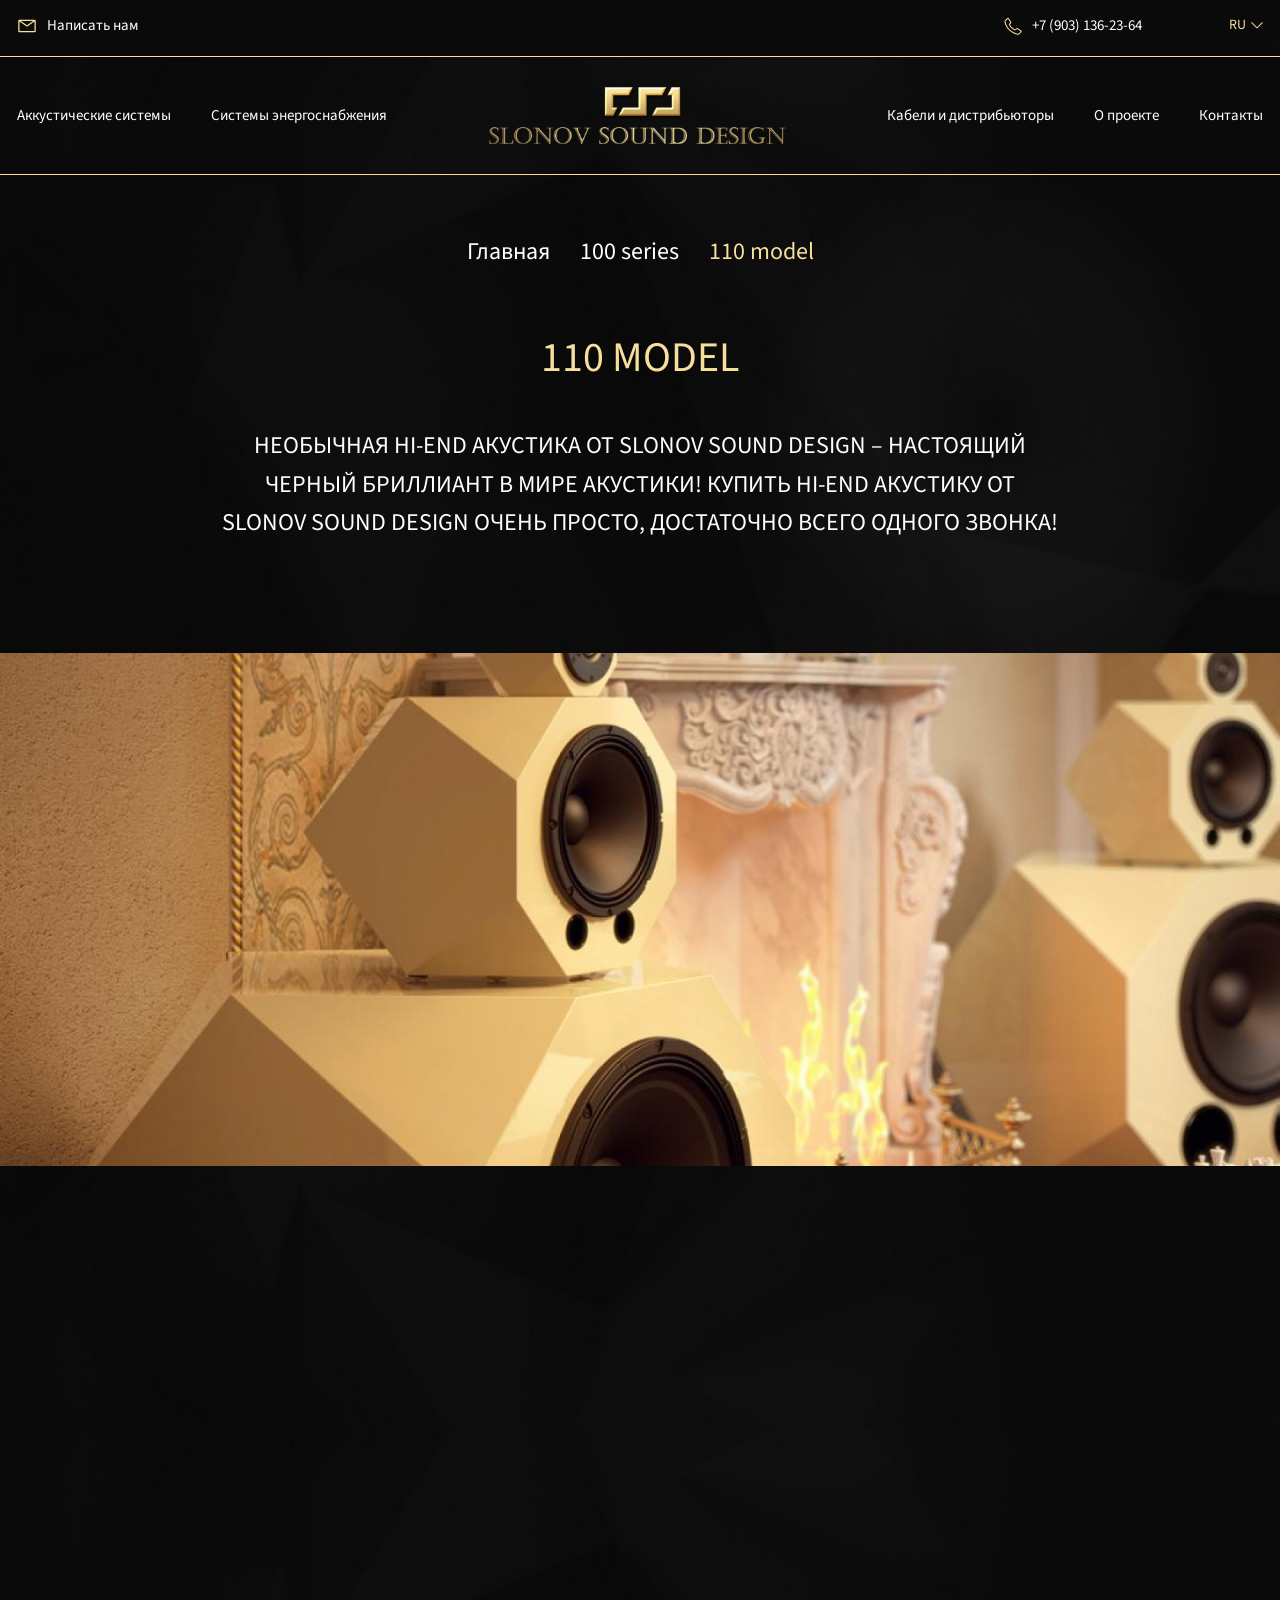
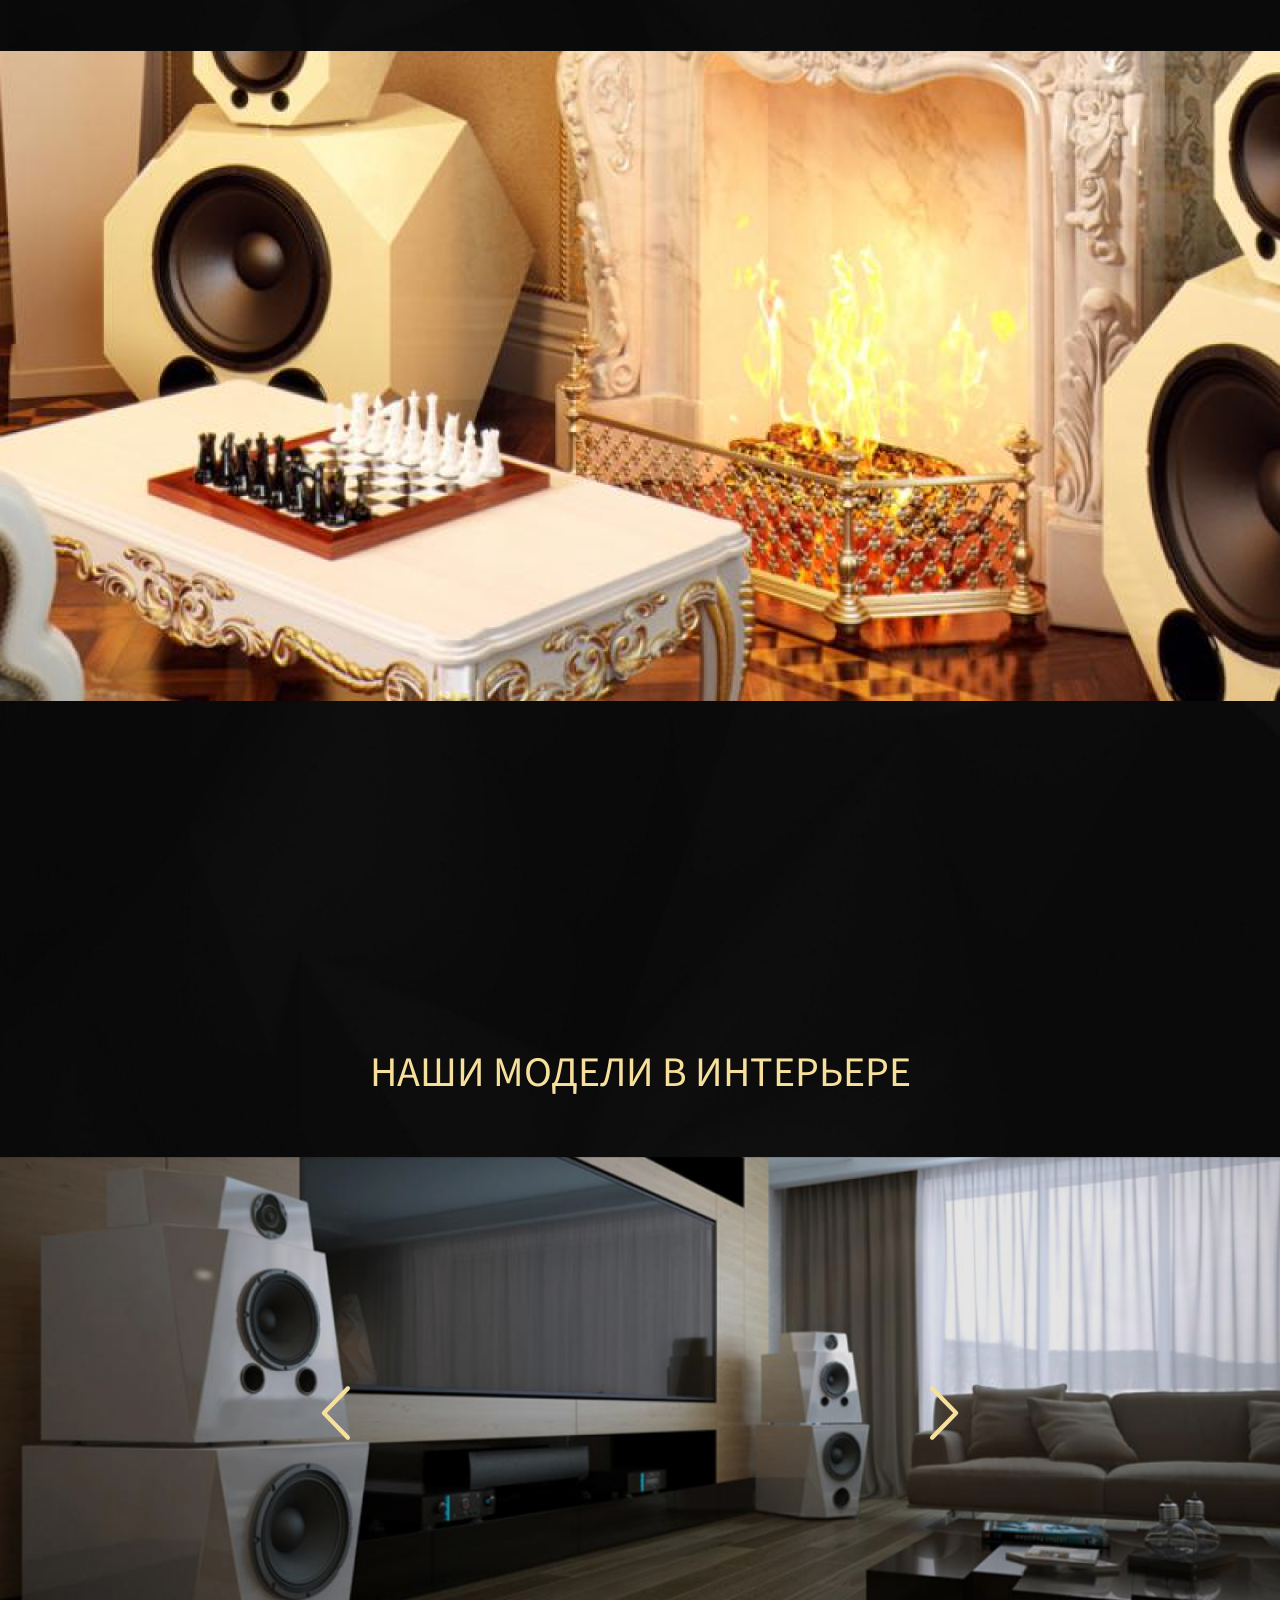
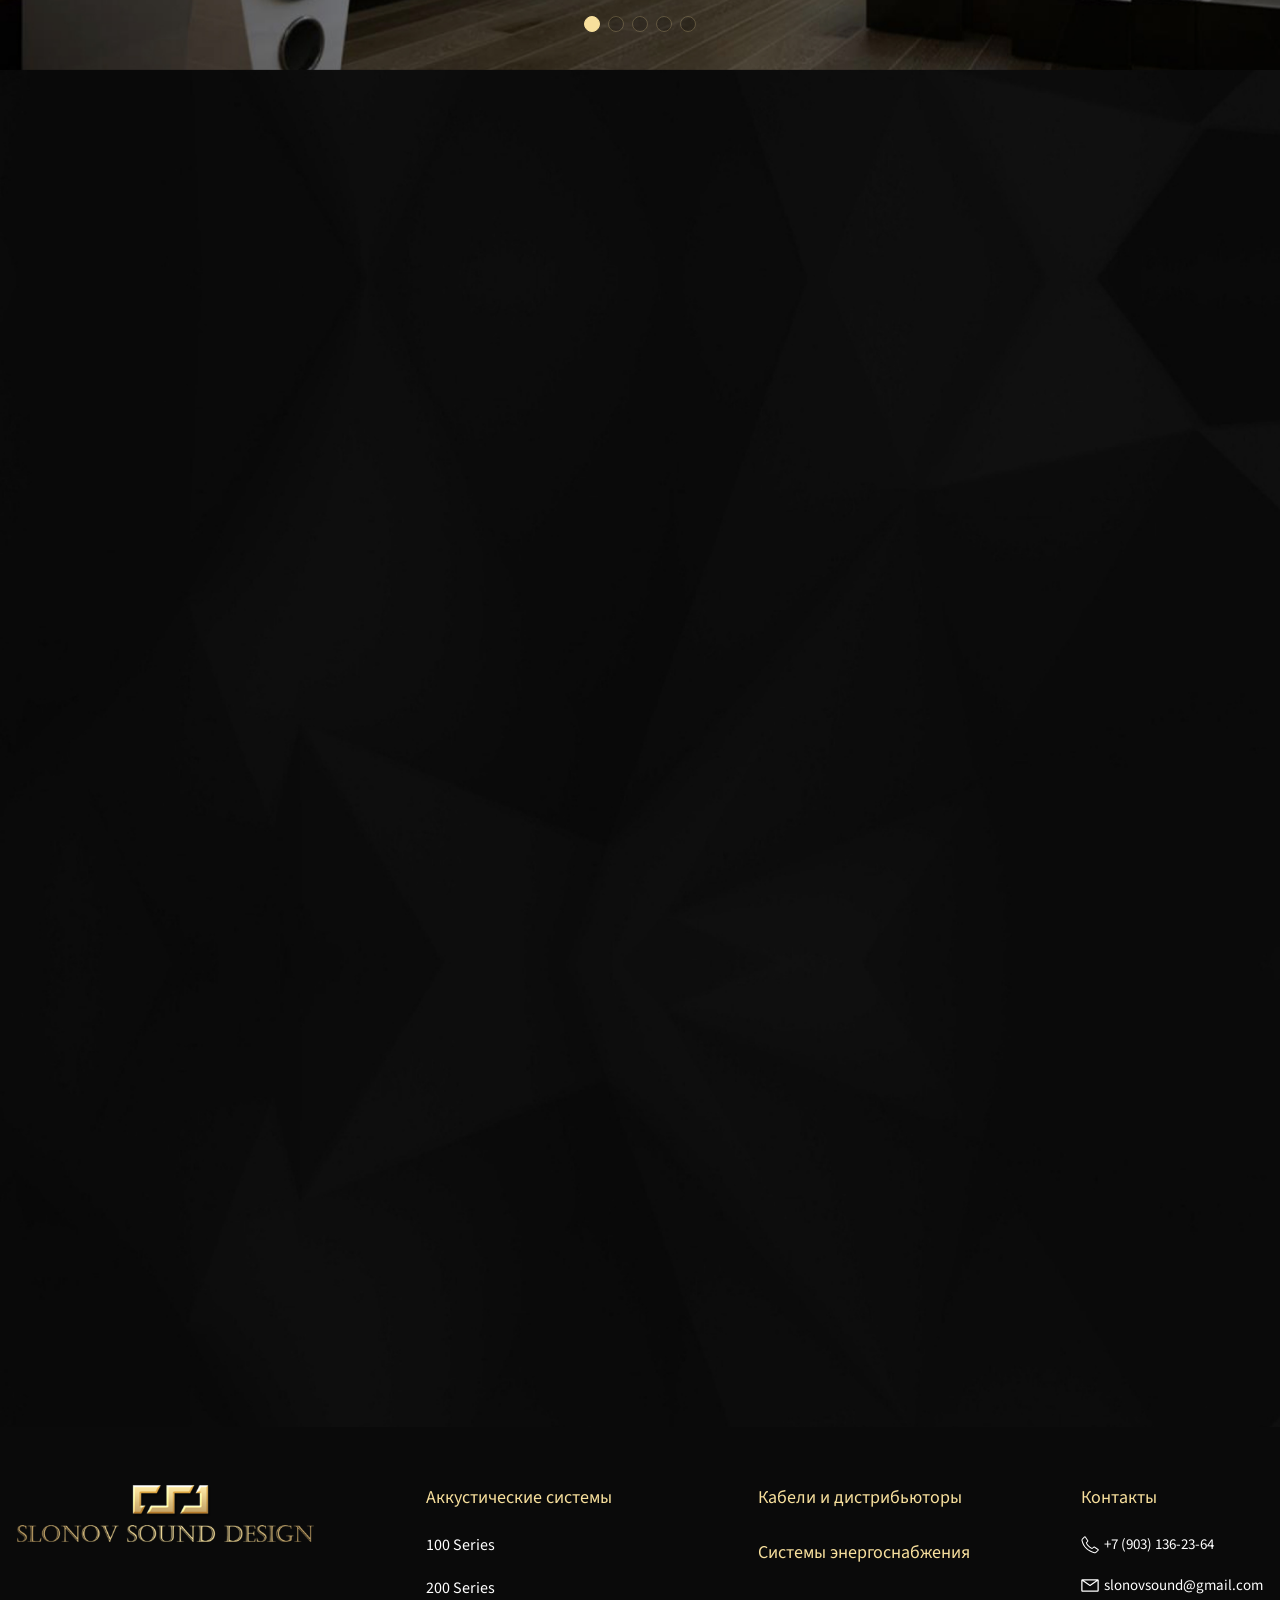
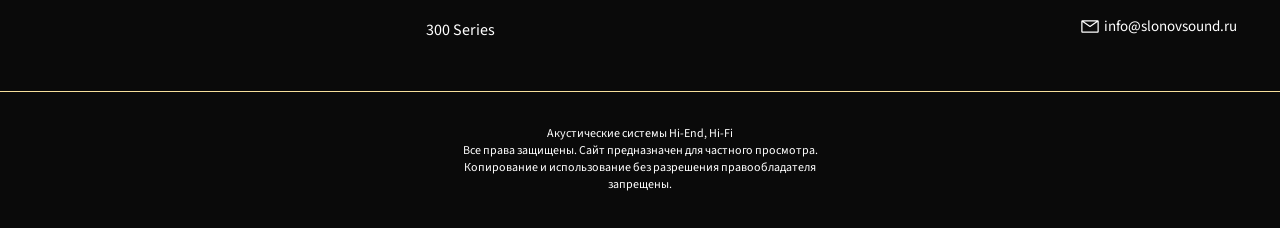
<file: product.html>
<!DOCTYPE html>
<html lang="ru">
<head>
    <meta charset="UTF-8">
    <link rel="stylesheet" href="assets/css/style.min.css">
    
    <!-- Useful meta tags -->
    <meta http-equiv="x-ua-compatible" content="ie=edge">
    <meta name="viewport" content="width=device-width, initial-scale=1, shrink-to-fit=no">
    <meta name="robots" content="index, follow">
    <meta name="google" content="notranslate">
    <meta name="format-detection" content="telephone=no">
    <meta name="description" content="">
    <link rel="preconnect" href="https://fonts.googleapis.com">
    <link rel="preconnect" href="https://fonts.gstatic.com" crossorigin>
    <link href="https://fonts.googleapis.com/css2?family=Source+Sans+Pro&display=swap" rel="stylesheet">
    <link
      rel="stylesheet"
      href="https://unpkg.com/swiper@8/swiper-bundle.min.css"
    />
    <link href="https://unpkg.com/aos@2.3.1/dist/aos.css" rel="stylesheet">
    
    <title>Product</title>
</head>
<body>

    <header class="header">
        <div class="header__top">
            <div class="container">
                <div class="header__top-inner">
                    <a href="#" class="header__contact">
                        <div class="header__icon">
                            <img src="assets/images/envelope.svg" alt="Конверт">
                        </div>
                        <span>Написать нам</span>
                    </a>
                    <div class="header__right">
                        <div class="header__num">
                            <div class="header__icon">
                                <img src="assets/images/phone.svg" alt="">
                            </div>
                            <a href="tel:+79031362364">+7 (903) 136-23-64</a>
                        </div>
                        <div class="header__logo-mob">
                            <img src="assets/images/logo-mob.svg" alt="">
                        </div>
                        <div class="header__langs">
                            <ul class="header__langs-list">
                                <li class="header__langs-item active-lang">RU</li>
                            </ul>
                            <img src="assets/images/arrow-down.svg" alt="Стрелка вниз">
                        </div>
                    </div>
                </div>
            </div>
        </div>
        <div class="header__main">
            <div class="container">
                <div class="header__main-inner">
                    <nav class="nav">
                        <a href="#" class="nav__link-main nav__link-modal">
                            Аккустические системы
                        </a>
                        <ul class="nav__left">
                            <li class="nav__item nav__link-modal">
                                <a href="#">Аккустические системы</a>
                            </li>
                            <li class="nav__item">
                                <a href="#">Системы энергоснабжения</a>
                            </li>
                        </ul>
                        <div class="header__logo">
                            <img src="assets/images/logo.svg" alt="Логотип">
                        </div>
                        <ul class="nav__right">
                            <li class="nav__item">
                                <a href="#">Кабели и дистрибьюторы</a>
                            </li>
                            <li class="nav__item">
                                <a href="#">O проекте</a>
                            </li>
                            <li class="nav__item">
                                <a href="#">Контакты</a>
                            </li>
                        </ul>
                        <div class="burger">
                            <img src="assets/images/burger.svg" alt="Меню">
                        </div>
                    </nav>
                </div>
            </div>
        </div>
    </header>
    
    <div class="nav-mob">
        <div class="nav-mob__inner">
            <div class="nav-mob__item">
                <h4 class="nav-mob__title nav-mob__title--list">Аккустические системы</h4>
                <ul class="nav-mob__list">
                    <li class="nav-mob__list-item">
                        <a href="#">100 Series</a>
                    </li>
                    <li class="nav-mob__list-item">
                        <a href="#">200 Series</a>
                    </li>
                    <li class="nav-mob__list-item">
                        <a href="#">300 Series</a>
                    </li>
                </ul>
            </div>
            <div class="nav-mob__item">
                <h4 class="nav-mob__title">Кабели и дистрибьюторы</h4>
            </div>
            <div class="nav-mob__item">
                <h4 class="nav-mob__title">Системы энергоснабжения</h4>
            </div>
            <div class="nav-mob__item">
                <h4 class="nav-mob__title">О проекте</h4>
            </div>
            <div class="nav-mob__item">
                <h4 class="nav-mob__title">Новости</h4>
            </div>
        </div>
        <div class="nav-mob__close">
            <img src="assets/images/burger-close.svg" alt="Закрыть">
        </div>
    </div>

    
    <div class="crumbs" data-aos="fade-down" data-aos-duration="1000">
        <div class="container">
            <div class="crumbs__inner">
                <div class="crumbs__link">
                    <a href="#">Главная</a>
                </div>
                <div class="crumbs__link">
                    <a href="#">100 series</a>
                </div>
                <div class="crumbs__link active-crumb">
                    <a href="#">110 model</a>
                </div>
            </div>
        </div>
    </div>
    
    <article class="article">
        <div class="container">
            <div class="aricle__inner">
                <h2 class="aricle__title" data-aos="fade-right" data-aos-duration="1000">110 MODEL</h2>
                <h3 class="article__subtitle" data-aos="fade-right" data-aos-duration="1000">НЕОБЫЧНАЯ HI-END АКУСТИКА ОТ SLONOV SOUND DESIGN – НАСТОЯЩИЙ ЧЕРНЫЙ БРИЛЛИАНТ В МИРЕ АКУСТИКИ! КУПИТЬ HI-END АКУСТИКУ ОТ SLONOV SOUND DESIGN ОЧЕНЬ ПРОСТО, ДОСТАТОЧНО ВСЕГО ОДНОГО ЗВОНКА!</h3>
                <div class="article__photo" data-aos="fade-left" data-aos-duration="1000">
                    <img src="assets/images/article/article-1.jpg" alt="">
                </div>
                <div class="article__text">
                    <p data-aos="fade-down" data-aos-duration="700">Флагманские акустические системы Hi-End уровня представлены на сайте линейкой систем 100-й серии. Это наиболее яркая и неординарная модель, при создании которой преследовалась единственная цель – достичь совершенства в единении звука и стиля.
                    </p>
                    <p data-aos="fade-down" data-aos-duration="700" data-aos="fade-down" data-aos-delay="200">Создавая высшую систему производственной линейки, основатель компании Slonov Sound Design Алексей Слонов отказался от каких-либо компромиссов относительно размеров колонок, применяемых материалов или построения внутреннего пространства и сосредоточил в этих колонках все лучшие технические решения в сфере конструирования акустических систем, доступные на сегодняшний день. Так была создана эта необычная звуковоспроизводящая система Hi-End уровня.
                    </p>
                </div>
                <div class="article__more">Читать больше</div>
            </div>
        </div>
    </article>
    
    <div class="feature">
        <div class="container">
            <div class="feature__photo" data-aos="fade-right" data-aos-duration="1000">
                <img src="assets/images/feature/feature-bg-1.jpg" alt="Характеристики">
            </div>
            <div class="feature__wrapper" data-aos="fade-left" data-aos-duration="1000">
                <h2 class="feature__title">ХАРАКТЕРИСТИКи</h2>
                <div class="feature__inner">
                    <div class="feature__col">
                        <div class="feature__item">
                            <h4 class="feature__item-title">Динамики</h4>
                            <ul class="feature__list">
                                <li class="feature__list-item">ВЧ:   1х  ø 25 мм шелковый купол</li>
                                <li class="feature__list-item">СЧ:   1х  ø 250 мм (10”)  динамик с бумажным конусом</li>
                                <li class="feature__list-item">НЧ:   1х  ø 460 мм (18”) динамик с бумажным конусом</li>
                            </ul>
                        </div>
                        <div class="feature__item">
                            <h4 class="feature__item-title">Чувствительность</h4>
                            <ul class="feature__list">
                                <li class="feature__list-item">ВЧ:   90 дБ/Вт/м, СЧ:   98 дБ/Вт/м, НЧ:   98 дБ/Вт/м</li>
                            </ul>
                        </div>
                        <div class="feature__item">
                            <h4 class="feature__item-title">Максимальное звуковое давление </h4>
                            <ul class="feature__list">
                                <li class="feature__list-item">132 дБ</li>
                            </ul>
                        </div>
                        <div class="feature__item">
                            <h4 class="feature__item-title">Частотный диапазон</h4>
                            <ul class="feature__list">
                                <li class="feature__list-item">30 Hz – 30 000 Hz</li>
                            </ul>
                        </div>
                    </div>
                    <div class="feature__col">
                        <div class="feature__item">
                            <h4 class="feature__item-title">Номинальный импеданс</h4>
                            <ul class="feature__list">
                                <li class="feature__list-item">ВЧ:   4 Ω (минимум  3 Ω)</li>
                                <li class="feature__list-item">СЧ:   8 Ω (минимум  5,1 Ω)</li>
                                <li class="feature__list-item">НЧ:   8 Ω (минимум  5 Ω)</li>
                            </ul>
                        </div>
                        <div class="feature__item">
                            <h4 class="feature__item-title">Частоты раздела полос (кроссовера) </h4>
                            <ul class="feature__list">
                                <li class="feature__list-item">НЧ-СЧ ниже 200 Гц</li>
                                <li class="feature__list-item">СЧ-ВЧ ниже 3000 Гц</li>
                            </ul>
                        </div>
                        <div class="feature__item">
                            <h4 class="feature__item-title">Рекомендуемые мощности  усилителей:</h4>
                            <ul class="feature__list">
                                <li class="feature__list-item">ВЧ:   до 100 Вт</li>
                                <li class="feature__list-item">СЧ:   100 – 400 Вт</li>
                                <li class="feature__list-item">НЧ:   100 – 800 Вт</li>
                            </ul>
                        </div>
                    </div>
                </div>
            </div>
            <div class="feature__more">Смотреть все характеристи</div>
        </div>
    </div>
    
    <div class="feature__text" data-aos="fade-down" data-aos-duration="1000">
        Вся акустика в нашей компании создается под заказ, что дает вам безграничные возможности в оформлении будущей системы, т.е. вы можете выбрать не только любой цвет, его оттенок или заказать художественную роспись системы, но и полностью изменить ее дизайн под себя! Мы не просто делаем акустику на заказ, мы переносим вашу индивидуальность в дизайн звуковоспроизводящей системы!
    </div>
    
    <div class="gallery gallery--product">
        <div class="container">
            <h2 class="gallery__title">наши модели в интерьере</h2>
            <div class="gallery__inner swiper">
                <div class="gallery__track swiper-wrapper">
                    <div class="gallery__item swiper-slide">
                        <img src="assets/images/gallery/gallery2.jpg" alt="Галерея">
                    </div>
                    <div class="gallery__item swiper-slide">
                        <img src="assets/images/gallery/gallery2.jpg" alt="Галерея">
                    </div>
                    <div class="gallery__item swiper-slide">
                        <img src="assets/images/gallery/gallery2.jpg" alt="Галерея">
                    </div>
                    <div class="gallery__item swiper-slide">
                        <img src="assets/images/gallery/gallery2.jpg" alt="Галерея">
                    </div>
                    <div class="gallery__item swiper-slide">
                        <img src="assets/images/gallery/gallery2.jpg" alt="Галерея">
                    </div>
                </div>
                <div class="gallery__nav">
                    <div class="gallery__arrows">
                        <div class="gallery__arrows-inner gallery__arrows-inner--product">
                            <div class="gallery__arrow gallery__arrow--prev">
                                <img src="assets/images/gallery/arrow-prev.svg" alt="Предыдущий">
                            </div>
                            <div class="gallery__arrow gallery__arrow--next">
                                <img src="assets/images/gallery/arrow-next.svg" alt="Следующий">
                            </div>
                        </div>
                    </div>
                    <div class="gallery__pag swiper-pagination">
                        <div class="gallery__pag-item active"></div>
                        <div class="gallery__pag-item"></div>
                        <div class="gallery__pag-item"></div>
                        <div class="gallery__pag-item"></div>
                        <div class="gallery__pag-item"></div>
                    </div>
                </div>
            </div>
        </div>
    </div>
    
    <div class="model" data-aos="fade-right" data-aos-duration="1000">
        <div class="container">
            <div class="model__inner model__inner--product">
                <div class="model__photo model__photo--product">
                    <img src="assets/images/model/model-1.jpg" alt="Модель">
                </div>
                <div class="model__content model__content--product">
                    <h2 class="model__title model__title--product">Переосмысление домашных развлечений</h2>
                    <div class="model__text">Впечетляющий кинематорафический звук в вашем доме</div>
                    <a href="#" class="btn btn--product">Посмотреть другие модели</a>
                </div>
            </div>
        </div>
    </div>
    
    <div class="model" data-aos="fade-left" data-aos-duration="1000">
        <div class="container">
            <div class="model__inner model__inner--product">
                <div class="model__photo model__photo--product">
                    <img src="assets/images/model/model-3.jpg" alt="Модель">
                </div>
                <div class="model__content model__content--product">
                    <h2 class="model__title model__title--product">невероятные звуковые ощущения</h2>
                    <div class="model__text">Чтобы заказать акустикуот SLONOV SOUND DESIGN достаточно одного звонка</div>
                    <a href="#" class="btn btn--product">Связаться с нами</a>
                </div>
            </div>
        </div>
    </div>
    
    

    <footer class="footer">
        <div class="footer__main">
            <div class="container">
                <div class="footer__main-inner">
                    <div class="footer__logo">
                        <img src="assets/images/logo.svg" alt="Логотип">
                    </div>
                    <div class="footer__nav">
                        <div class="footer__list footer__list--nav">
                            <h5 class="footer__subtitle">Аккустические системы</h5>
                            <ul class="footer__list-inner">
                                <li class="footer__list-item">
                                    <a href="#">100 Series</a>
                                </li>
                                <li class="footer__list-item">
                                    <a href="#">200 Series</a>
                                </li>
                                <li class="footer__list-item">
                                    <a href="#">300 Series</a>
                                </li>
                            </ul>
                        </div>
                        <div class="footer__adds">
                            <a class="footer__adds-item">Кабели и дистрибьюторы</a>
                            <a class="footer__adds-item">Системы энергоснабжения</a>
                        </div>
                    </div>
                    <div class="footer__list">
                        <h5 class="footer__subtitle">Контакты</h5>
                        <ul class="footer__list-inner">
                            <li class="footer__list-item">
                                <a href="tel:+79031362364" class="footer__list-link">
                                    <img src="assets/images/phone-white.svg" alt="">
                                    <span>+7 (903) 136-23-64</span>
                                </a>
                            </li>
                            <li class="footer__list-item">
                                <a href="mailto:slonovsound@gmail.com" class="footer__list-link">
                                    <img src="assets/images/envelope-white.svg" alt="">
                                    <span>slonovsound@gmail.com</span>
                                </a>
                            </li>
                            <li class="footer__list-item">
                                <a href="mailto:info@slonovsound.ru" class="footer__list-link">
                                    <img src="assets/images/envelope-white.svg" alt="">
                                    <span>info@slonovsound.ru</span>
                                </a>
                            </li>
                        </ul>
                    </div>
                </div>
            </div>
        </div>
        <div class="footer__bottom">
            <div class="container">
                <div class="footer__bottom-inner">
                    <div class="footer__bottom-text">
                        Акустические системы Hi-End, Hi-Fi
                    </div>
                    <div class="footer__bottom-text">
                        Все права защищены. Сайт предназначен для частного просмотра.
                    </div>
                    <div class="footer__bottom-text">
                        Копирование и использование без разрешения правообладателя запрещены.
                    </div>
                </div>
            </div>
        </div>
    </footer>
    
    <div class="modal">
        <div class="modal__inner">
            <div class="modal__item">
                <div class="modal__photo">
                    <img src="assets/images/modal/modal-1.png" alt="Акустика">
                </div>
                <div class="modal__content">
                    <h4 class="modal__subtitle">100 series</h4>
                    <ul class="modal__list">
                        <li class="modal__list-item">
                            <a href="#">100 model</a>
                        </li>
                        <li class="modal__list-item">
                            <a href="#">120 model</a>
                        </li>
                    </ul>
                </div>
            </div>
            <div class="modal__item">
                <div class="modal__photo">
                    <img src="assets/images/modal/modal-2.png" alt="Акустика">
                </div>
                <div class="modal__content">
                    <h4 class="modal__subtitle">200 series</h4>
                    <ul class="modal__list">
                        <li class="modal__list-item">
                            <a href="#">240 model</a>
                        </li>
                        <li class="modal__list-item">
                            <a href="#">230 model</a>
                        </li>
                        <li class="modal__list-item">
                            <a href="#">220 model</a>
                        </li>
                        <li class="modal__list-item">
                            <a href="#">210 model</a>
                        </li>
                    </ul>
                </div>
            </div>
            <div class="modal__item">
                <div class="modal__photo">
                    <img src="assets/images/modal/modal-3.png" alt="Акустика">
                </div>
                <div class="modal__content">
                    <h4 class="modal__subtitle">300 series</h4>
                    <ul class="modal__list">
                        <li class="modal__list-item">
                            <a href="#">320 model</a>
                        </li>
                        <li class="modal__list-item">
                            <a href="#">3100 model</a>
                        </li>
                    </ul>
                </div>
            </div>
        </div>
    </div>
    
    <script src="https://unpkg.com/aos@2.3.1/dist/aos.js"></script>
    <script src="https://unpkg.com/swiper@8/swiper-bundle.min.js"></script>
    <script src="assets/js/app.js"></script>
</body>
</html>
</file>
<file: assets/css/style.min.css>
blockquote,body,dd,dl,figcaption,figure,h1,h2,h3,h4,h5,li,p{margin:0}body{min-height:100vh;scroll-behavior:smooth;text-rendering:optimizeSpeed;line-height:1.5}ol[class],ul[class]{list-style:none}a:not([class]){-webkit-text-decoration-skip:ink;text-decoration-skip-ink:auto}img{max-width:100%;display:block}article>*+*{margin-top:1em}button,input,select,textarea{font:inherit}@media (prefers-reduced-motion:reduce){*{animation-duration:.01ms!important;animation-iteration-count:1!important;transition-duration:.01ms!important;scroll-behavior:auto!important}}html{font-size:62.5%}body,html{overflow-x:hidden}body{font-family:Source Sans Pro,sans-serif;color:#fff;font-size:1.8rem;line-height:1.4;background:url(../images/background.png) #0a0a0a;background-size:cover;background-repeat:no-repeat;position:relative}*,:after,:before{box-sizing:border-box}.container{max-width:1276px;margin:0 auto;padding-left:1.5rem;padding-right:1.5rem}@media screen and (max-width:415px){.container{padding-left:2.5rem;padding-right:2.5rem}}li,ul{margin:0;padding:0;list-style:none}.btn{font-size:2.2rem;color:#f7df9c;font-weight:400;text-decoration:none;padding:2.1rem 5.8rem;border:1px solid #f7df9c;transition:background .2s ease-in-out,color .2s ease-in-out}.btn:hover{background:#f7df9c;color:#0a0a0a}.btn--product{padding:2.2rem 4.8rem}@media screen and (max-width:510px){.btn--product{padding:2rem 2.5rem}}.btn--ads{padding:2rem 4.7rem}@media screen and (max-width:991px){.btn--ads{padding:1.5rem 4rem}}@media screen and (max-width:768px){.btn--ads{font-size:2rem}}.btn--model{font-size:2.4rem;padding:1.3rem 3.4rem}@media screen and (max-width:768px){.btn--model{font-size:2rem;padding:1.6rem 4.1rem}}@media screen and (max-width:515px){.btn--model{padding:1.2rem 3rem}}@media screen and (max-width:768px){.btn{font-size:2rem;padding:2.1rem 4.5rem}.btn--ads{padding:1.2rem 2.7rem}}@media screen and (max-width:640px){.btn{font-size:1.6rem;padding:2rem 3rem}.btn--ads{padding:1.2rem 2.7rem}}@media screen and (max-width:510px){.btn{padding:2rem}.btn--model{padding:1.2rem 3rem}}@media screen and (max-width:415px){.btn{font-size:2rem;display:block;text-align:center;padding:2.2rem 0}.btn--ads{font-size:1.6rem;padding:1.2rem 2.5rem}.btn--model{padding:2.2rem 0}}.modal{width:116.2rem;position:absolute;top:0;left:50%;z-index:1000;background:hsla(0,0%,4%,.95);transform:translateX(-50%);display:none}@media screen and (max-width:1200px){.modal{width:100%;left:0;transform:none}}.modal.active-modal{display:block}.modal__inner{display:-ms-flexbox;display:flex;padding:4rem 5.7rem}@media screen and (max-width:1200px){.modal__inner{-ms-flex-pack:justify;justify-content:space-between;padding:4rem 3rem}}@media screen and (max-width:570px){.modal__inner{-ms-flex-direction:column;flex-direction:column;-ms-flex-pack:center;justify-content:center}}.modal__item{display:-ms-flexbox;display:flex;margin-right:3.2rem}.modal__item:last-child{margin-right:0}@media screen and (max-width:1200px){.modal__item{margin-right:0}}@media screen and (max-width:570px){.modal__item{width:100%;-ms-flex-pack:center;justify-content:center;margin-bottom:3rem}}.modal__photo{margin-right:2rem}@media screen and (max-width:768px){.modal__photo{width:10rem}}@media screen and (max-width:570px){.modal__photo{width:auto}}@media screen and (max-width:415px){.modal__photo{width:9.7rem;margin-right:2rem}}.modal__subtitle{font-size:2.8rem;color:#f7df9c;font-weight:400;margin-bottom:2.6rem}@media screen and (max-width:768px){.modal__subtitle{font-size:2rem;margin-bottom:2rem}}.modal__list{display:-ms-flexbox;display:flex;-ms-flex-direction:column;flex-direction:column}.modal__list-item{font-size:1.8rem;color:#fff;font-weight:400;margin-bottom:2rem}.modal__list-item a{color:inherit;text-decoration:none}.modal__list-item:last-child{margin-bottom:0}@media screen and (max-width:768px){.modal__list-item{font-size:1.5rem;margin-bottom:1.6rem}}.header__top{border-bottom:1px solid #f7df9c}.header__top-inner{display:-ms-flexbox;display:flex;-ms-flex-pack:justify;justify-content:space-between;-ms-flex-align:center;align-items:center;background:#0a0a0a;padding:1.5rem 0 2rem}@media screen and (max-width:415px){.header__top-inner{padding:1.4rem 0 1.6rem}}.header__contact{display:-ms-flexbox;display:flex;-ms-flex-align:center;align-items:center;text-decoration:none}.header__contact span{font-size:1.5rem;color:#fff;font-weight:400}@media screen and (max-width:415px){.header__contact span{display:none}}.header__icon{margin-right:1rem}.header__num,.header__right{display:-ms-flexbox;display:flex;-ms-flex-align:center;align-items:center}.header__num{font-size:1.5rem;color:#fff;font-weight:400;margin-right:8.7rem}.header__num a{color:inherit;text-decoration:none}@media screen and (max-width:415px){.header__num a{display:none}}@media screen and (max-width:768px){.header__num{margin-right:4rem}}@media screen and (max-width:415px){.header__num{margin-right:2.4rem}}.header__langs{display:-ms-flexbox;display:flex;-ms-flex-align:center;align-items:center;cursor:pointer}.header__langs-list{margin-right:.5rem}.header__langs-item{font-size:1.4rem;color:#fff;font-weight:400}.header__langs-item.active-lang{color:#f7df9c}.header__main{border-bottom:1px solid #f7df9c}.header__main-inner{padding:3rem 0}@media screen and (max-width:415px){.header__main-inner{padding:1.5rem 0}}.header__logo{margin:0 auto}@media screen and (max-width:991px){.header__logo{display:-ms-flexbox;display:flex;-ms-flex-pack:center;justify-content:center;width:50%;margin:0}}@media screen and (max-width:768px){.header__logo{width:16.4rem}}@media screen and (max-width:415px){.header__logo{display:none}}.header__logo-mob{display:none}@media screen and (max-width:415px){.header__logo-mob{display:block;margin-right:4rem}}.nav{display:-ms-flexbox;display:flex;-ms-flex-pack:center;justify-content:center;-ms-flex-align:center;align-items:center}@media screen and (max-width:991px){.nav{-ms-flex-pack:justify;justify-content:space-between}}.nav__left{display:-ms-flexbox;display:flex;-ms-flex-align:center;align-items:center}@media screen and (max-width:991px){.nav__left{display:none}}.nav__item{font-size:1.5rem;color:#fff;font-weight:400;padding:0 2rem}.nav__item a{color:inherit;text-decoration:none}.nav__item:first-child{padding:0;padding-right:2rem}.nav__item:last-child{padding:0;padding-left:2rem}.nav__right{display:-ms-flexbox;display:flex;-ms-flex-align:center;align-items:center}@media screen and (max-width:991px){.nav__right{display:none}}.nav__link-main{display:none;font-size:1.5rem;color:#fff;font-weight:400;text-decoration:none}@media screen and (max-width:991px){.nav__link-main{display:block;width:25%}}@media screen and (max-width:415px){.nav__link-main{width:50%;font-size:1.3rem}}.nav__link-modal.active-modal{color:#f7df9c}.intro{margin-bottom:12.5rem;background:url(../images/intro/intro-bg.jpg) 50% no-repeat;background-size:cover;padding:15rem 0}@media screen and (max-width:768px){.intro{margin-bottom:8rem;padding:12rem 0}}@media screen and (max-width:415px){.intro{margin-bottom:6rem;padding:6rem 0}}.intro__inner{display:-ms-flexbox;display:flex;-ms-flex-align:center;align-items:center;padding-top:2rem}@media screen and (max-width:768px){.intro__inner{padding-top:3.4rem}}@media screen and (max-width:415px){.intro__inner{-ms-flex-direction:column;flex-direction:column;padding-top:1.4rem}}.intro__content{width:60%}@media screen and (max-width:991px){.intro__content{width:70%}}@media screen and (max-width:768px){.intro__content{width:100%}}@media screen and (max-width:415px){.intro__content{width:100%}}.intro__title{font-size:3rem;color:#f7df9c;font-weight:400;margin-bottom:5rem;text-transform:uppercase}@media screen and (max-width:768px){.intro__title{font-size:2.5rem;margin-bottom:3.5rem}}@media screen and (max-width:415px){.intro__title{font-size:2rem;margin-bottom:2rem}}.intro__text{font-size:6rem;color:#fff;font-weight:400;line-height:1.2;margin-bottom:7rem}@media screen and (max-width:991px){.intro__text{font-size:5rem}}@media screen and (max-width:768px){.intro__text{font-size:4rem;margin-bottom:5rem}}@media screen and (max-width:415px){.intro__text{font-size:3rem;margin-bottom:3rem}}.intro__right{width:40%;display:-ms-flexbox;display:flex;-ms-flex-align:center;align-items:center}@media screen and (max-width:991px){.intro__right{width:50%}}@media screen and (max-width:550px){.intro__right{width:60%}}@media screen and (max-width:415px){.intro__right{width:100%;-ms-flex-order:1;order:1;-ms-flex-direction:column;flex-direction:column;margin-bottom:1.9rem}}.intro__photo{margin-right:4.5rem}.intro__photo img{width:100%}@media screen and (max-width:991px){.intro__photo{margin-right:2.5rem}}@media screen and (max-width:415px){.intro__photo{margin-right:0;max-width:14.4rem;margin-bottom:1.4rem}}.intro__select{display:-ms-flexbox;display:flex;-ms-flex-direction:column;flex-direction:column}@media screen and (max-width:415px){.intro__select{-ms-flex-direction:row;flex-direction:row}}.intro__select-item{display:-ms-flexbox;display:flex;-ms-flex-direction:column;flex-direction:column;-ms-flex-align:center;align-items:center;-ms-flex-pack:center;justify-content:center;font-size:1.4rem;color:#f7df9c;font-weight:400;border-radius:50%;cursor:pointer;padding:1.5rem;border:1px solid #f7df9c;margin-bottom:3rem}.intro__select-item:last-child{margin-bottom:0}.intro__select-item.active-select{background:#f7df9c;color:#0a0a0a}@media screen and (max-width:768px){.intro__select-item{padding:1.2rem}}@media screen and (max-width:415px){.intro__select-item{font-size:1.2rem;padding:1rem;margin-bottom:0;margin:0 .7rem}}.about{margin-bottom:11rem}@media screen and (max-width:768px){.about{margin-bottom:8rem}}@media screen and (max-width:415px){.about{margin-bottom:6rem}}.about__inner{max-width:63rem;width:100%;margin:0 auto}.about__title{font-size:4.2rem;color:#f7df9c;font-weight:400;text-transform:uppercase;text-align:center;margin-bottom:4rem}@media screen and (max-width:768px){.about__title{font-size:2.5rem}}@media screen and (max-width:415px){.about__title{font-size:2rem;margin-bottom:2rem}}.about__text{font-size:1.8rem;color:#fff;font-weight:400;text-align:center}@media screen and (max-width:415px){.about__text{font-size:1.6rem;line-height:1.4}}.product{margin-bottom:8rem}@media screen and (max-width:415px){.product{margin-bottom:6rem}}.product__inner{display:-ms-flexbox;display:flex;-ms-flex-align:center;align-items:center;-ms-flex-pack:justify;justify-content:space-between}.product__inner--ordered .product__photo{-ms-flex-order:2;order:2;padding-left:5rem}@media screen and (max-width:470px){.product__inner--ordered .product__photo{-ms-flex-order:1;order:1;padding-left:0}}.product__inner--ordered .product__content{-ms-flex-order:1;order:1}@media screen and (max-width:470px){.product__inner--ordered .product__content{-ms-flex-order:2;order:2}}@media screen and (max-width:470px){.product__inner{-ms-flex-direction:column;flex-direction:column;-ms-flex-pack:center;justify-content:center}}.product__photo{width:50%}@media screen and (max-width:991px){.product__photo{width:40%;margin-right:2rem}}@media screen and (max-width:768px){.product__photo{width:50%;margin-right:4rem}}@media screen and (max-width:470px){.product__photo{width:100%;margin-right:0;margin-bottom:2.4rem}}.product__content{width:50%}@media screen and (max-width:991px){.product__content{width:60%}}@media screen and (max-width:768px){.product__content{width:50%}}@media screen and (max-width:470px){.product__content{width:100%}}.product__title{font-size:4.2rem;color:#f7df9c;font-weight:400;text-transform:uppercase;margin-bottom:5rem}@media screen and (max-width:991px){.product__title{font-size:4rem}}@media screen and (max-width:768px){.product__title{font-size:2.5rem;margin-bottom:4rem}}@media screen and (max-width:470px){.product__title{font-size:2rem;margin-bottom:2rem}}.product__text{font-size:2.4rem;color:#fff;font-weight:400;margin-bottom:6rem}@media screen and (max-width:768px){.product__text{font-size:1.8rem;margin-bottom:7rem}}@media screen and (max-width:470px){.product__text{font-size:1.6rem;margin-bottom:3rem}}.gallery{margin-bottom:11rem}@media screen and (max-width:768px){.gallery{margin-bottom:8rem}}@media screen and (max-width:415px){.gallery .container{max-width:100%;padding-left:0;padding-right:0;margin:0}}@media screen and (max-width:415px){.gallery{margin-bottom:6rem}}.gallery--product .container{max-width:100%;padding-left:0;padding-right:0;margin:0}@media screen and (max-width:768px){.gallery--product .container{max-width:1276px;padding-left:3rem;padding-right:3rem;margin:0 auto}}.gallery__title{font-size:4.2rem;color:#f7df9c;font-weight:400;text-align:center;text-transform:uppercase;margin-bottom:5.4rem}@media screen and (max-width:991px){.gallery__title{font-size:3.5rem;margin-bottom:4rem}}@media screen and (max-width:768px){.gallery__title{font-size:2.5rem}}@media screen and (max-width:415px){.gallery__title{font-size:2rem;margin-bottom:3rem}}.gallery__inner{position:relative}.gallery__item img{width:100%;-o-object-fit:cover;object-fit:cover}.gallery__arrows{width:100%;display:block;position:absolute;top:50%;left:0;z-index:1;transform:translateY(-50%)}@media screen and (max-width:768px){.gallery__arrows{display:none}}.gallery__arrows-inner{display:-ms-flexbox;display:flex;-ms-flex-pack:justify;justify-content:space-between}.gallery__arrows-inner--product{padding:0 30rem}@media screen and (max-width:1100px){.gallery__arrows-inner--product{padding:0 5rem}}.gallery__arrow{cursor:pointer}.gallery__pag,.swiper-pagination{position:absolute;bottom:3.8rem!important;left:50%!important;z-index:1;transform:translateX(-50%)!important;display:-ms-flexbox;display:flex;-ms-flex-pack:center;justify-content:center}@media screen and (max-width:415px){.gallery__pag,.swiper-pagination{bottom:1.3rem!important}}.gallery__pag-item,.swiper-pagination-bullet{width:1.6rem!important;height:1.6rem!important;border:1px solid #f7df9c;border-radius:50%;margin:0 .7rem;cursor:pointer}.gallery__pag-item.swiper-pagination-bullet-active,.swiper-pagination-bullet.swiper-pagination-bullet-active{background:#f7df9c!important}@media screen and (max-width:415px){.gallery__pag-item,.swiper-pagination-bullet{width:1rem;height:1rem}}.additional{margin-bottom:11rem}@media screen and (max-width:768px){.additional{margin-bottom:8rem}}@media screen and (max-width:415px){.additional{margin-bottom:6rem}.additional .container{padding-left:0;padding-right:0}}.additional__inner{display:-ms-flexbox;display:flex;-ms-flex-pack:justify;justify-content:space-between;-ms-flex-align:center;align-items:center}.additional__item{width:calc(50% - 1rem);position:relative}@media screen and (max-width:415px){.additional__item{width:auto}}.additional__item.swiper-slide{width:80%}.additional__photo,.additional__photo img{width:100%}.additional__content{position:absolute;top:0;left:0;z-index:1;padding:19.7rem 9rem}@media screen and (max-width:991px){.additional__content{padding:8rem 3rem}}@media screen and (max-width:768px){.additional__content{padding:8rem 4rem}}@media screen and (max-width:600px){.additional__content{padding:5rem 3rem}}@media screen and (max-width:470px){.additional__content{padding:4rem 2rem}}@media screen and (max-width:415px){.additional__content{padding:7rem 4rem}}@media screen and (max-width:350px){.additional__content{padding:6rem 4rem}}.additional__title{font-size:4.2rem;color:#f7df9c;font-weight:400;text-transform:uppercase;line-height:1.7;margin-bottom:7rem}@media screen and (max-width:991px){.additional__title{font-size:3.5rem;margin-bottom:5rem}}@media screen and (max-width:768px){.additional__title{font-size:2.5rem;line-height:1.35;margin-bottom:4rem}}@media screen and (max-width:570px){.additional__title{font-size:2rem}}@media screen and (max-width:415px){.additional__title{margin-bottom:1.9rem}}.news{margin-bottom:11rem}@media screen and (max-width:768px){.news{margin-bottom:8rem}}@media screen and (max-width:415px){.news{margin-bottom:6rem}.news .container{padding-left:0;padding-right:0}}.news__title{font-size:4.2rem;color:#f7df9c;font-weight:400;text-transform:uppercase;text-align:center;margin-bottom:7rem}@media screen and (max-width:768px){.news__title{font-size:2.5rem;margin-bottom:4rem}}@media screen and (max-width:415px){.news__title{font-size:2rem;margin-bottom:3rem}}.news__inner{display:-ms-flexbox;display:flex;-ms-flex-pack:justify;justify-content:space-between}.news__item{width:calc(33.3333333% - 1rem)}@media screen and (max-width:415px){.news__item{width:auto}}.news__item.swiper-slide{width:65%}.news__photo{margin-bottom:4rem}.news__photo img{width:100%}@media screen and (max-width:991px){.news__photo{margin-bottom:3rem}}@media screen and (max-width:768px){.news__photo{margin-bottom:2rem}}.news__content{height:100%;max-height:14.5rem;display:-ms-flexbox;display:flex;-ms-flex-direction:column;flex-direction:column;-ms-flex-pack:justify;justify-content:space-between}@media screen and (max-width:991px){.news__content{max-height:12rem}}@media screen and (max-width:768px){.news__content{max-height:10rem}}.news__item-title{font-size:2.6rem;color:#fff;font-weight:400}@media screen and (max-width:991px){.news__item-title{font-size:2rem}}@media screen and (max-width:768px){.news__item-title{font-size:1.8rem}}@media screen and (max-width:550px){.news__item-title{font-size:1.6rem}}@media screen and (max-width:470px){.news__item-title{font-size:1.5rem}}@media screen and (max-width:415px){.news__item-title{font-size:1.8rem;margin-bottom:2rem}}.news__link{font-size:2.4rem;color:#f7df9c;font-weight:400;text-decoration:none}@media screen and (max-width:768px){.news__link{font-size:1.5rem}}.footer{background:#0a0a0a}.footer__main{padding:5.8rem 0 5rem;border-bottom:1px solid #f7df9c}@media screen and (max-width:500px){.footer__main{padding:2.4rem 0 4rem}}.footer__main-inner{display:-ms-flexbox;display:flex;-ms-flex-pack:justify;justify-content:space-between}@media screen and (max-width:500px){.footer__main-inner{-ms-flex-direction:column;flex-direction:column;-ms-flex-pack:center;justify-content:center;padding:0 10rem}}@media screen and (max-width:415px){.footer__main-inner{padding:0 3rem}}@media screen and (max-width:768px){.footer__logo{width:100%;max-width:20.6rem}}@media screen and (max-width:640px){.footer__logo{max-width:16rem}}@media screen and (max-width:500px){.footer__logo{max-width:20.6rem;margin-bottom:3rem}}.footer__nav{display:-ms-flexbox;display:flex;-ms-flex-pack:justify;justify-content:space-between}@media screen and (max-width:991px){.footer__nav{-ms-flex-direction:column;flex-direction:column;-ms-flex-pack:start;justify-content:flex-start}}@media screen and (max-width:500px){.footer__nav{margin-bottom:3rem}}.footer__subtitle{font-size:1.8rem;color:#f7df9c;font-weight:400;margin-bottom:2.4rem}@media screen and (max-width:500px){.footer__subtitle{margin-bottom:2rem}}.footer__list--nav{margin-right:14.6rem}@media screen and (max-width:1200px){.footer__list--nav{margin-right:10rem}}@media screen and (max-width:1100px){.footer__list--nav{margin-right:6rem}}@media screen and (max-width:991px){.footer__list--nav{margin-right:0;margin-bottom:4rem}}.footer__list-inner{display:-ms-flexbox;display:flex;-ms-flex-direction:column;flex-direction:column}.footer__list-item{font-size:1.6rem;color:#fff;font-weight:400;margin-bottom:2rem}.footer__list-item:last-child{margin-bottom:0}.footer__list-item a{color:inherit;text-decoration:none}@media screen and (max-width:500px){.footer__list-item{margin-bottom:1.6rem}}.footer__adds{display:-ms-flexbox;display:flex;-ms-flex-direction:column;flex-direction:column}.footer__adds-item{font-size:1.8rem;color:#f7df9c;font-weight:400;margin-bottom:3rem}.footer__adds-item:last-child{margin-bottom:0}.footer__list-link{display:-ms-flexbox;display:flex}.footer__list-link img{margin-right:.5rem}.footer__list-link span{font-size:1.5rem;color:#fff;font-weight:400}.footer__bottom{padding:3.4rem 0}@media screen and (max-width:500px){.footer__bottom{padding:3rem 0 3.2rem}}.footer__bottom-inner{width:100%;max-width:41.4rem;margin:0 auto}.footer__bottom-text{font-size:1.2rem;color:#fff;font-weight:400;text-align:center}.burger{display:none}@media screen and (max-width:991px){.burger{display:-ms-flexbox;display:flex;-ms-flex-pack:end;justify-content:flex-end;width:25%}}@media screen and (max-width:415px){.burger{width:50%;max-width:4rem}}.nav-mob{display:none;position:absolute;top:6.7rem;right:1.8rem;z-index:1000;background:hsla(0,0%,4%,.95);padding:4rem 12rem 4.8rem}.nav-mob.active-nav-mob{display:block}@media screen and (max-width:490px){.nav-mob{width:100%;height:100vh;top:0;right:0;background:#0a0a0a;padding:7.4rem 5rem 0}}.nav-mob__inner{display:-ms-flexbox;display:flex;-ms-flex-direction:column;flex-direction:column}.nav-mob__item{margin-bottom:3rem}.nav-mob__item:last-child{margin-bottom:0}.nav-mob__title{font-size:1.8rem;color:#f7df9c;font-weight:400}.nav-mob__title--list{margin-bottom:2rem}.nav-mob__list{display:-ms-flexbox;display:flex;-ms-flex-direction:column;flex-direction:column}.nav-mob__list-item{font-size:1.6rem;color:#fff;font-weight:400;margin-bottom:1.6rem}.nav-mob__list-item:last-child{margin-bottom:0}.nav-mob__list-item a{color:inherit;text-decoration:none}.nav-mob__close{position:absolute;top:2rem;right:2rem;z-index:10000}@media screen and (max-width:490px){.nav-mob__close{right:2.7rem}}.crumbs__inner{display:-ms-flexbox;display:flex;-ms-flex-pack:center;justify-content:center;padding:6rem 0}@media screen and (max-width:550px){.crumbs__inner{padding:2rem 0 3rem}}.crumbs__link{font-size:2.4rem;color:#fff;font-weight:400;padding:0 1.5rem}.crumbs__link a{color:inherit;text-decoration:none}.crumbs__link.active-crumb{color:#f7df9c}@media screen and (max-width:550px){.crumbs__link{font-size:1.4rem;padding:0 1.2rem}}.model{margin-bottom:11rem}.model .container{padding-left:0;padding-right:0;margin:0;max-width:100%}@media screen and (max-width:768px){.model .container{padding-left:3rem;padding-right:3rem;margin:0 auto;max-width:1276px}}@media screen and (max-width:768px){.model{margin-bottom:6rem}}.model__inner{position:relative}@media screen and (max-width:415px){.model__inner{display:-ms-flexbox;display:flex;-ms-flex-direction:column;flex-direction:column}}@media screen and (max-width:570px){.model__inner--product{display:-ms-flexbox;display:flex;-ms-flex-direction:column;flex-direction:column}}.model__content{position:absolute;bottom:11rem;left:50%;z-index:1;transform:translateX(-50%);text-align:center}@media screen and (max-width:991px){.model__content{bottom:5rem}}@media screen and (max-width:768px){.model__content{width:100%;bottom:3.2rem}}@media screen and (max-width:415px){.model__content{position:static;transform:none}}@media screen and (max-width:570px){.model__content--product{position:static;transform:none}}.model__photo{width:100%}@media screen and (max-width:415px){.model__photo{margin-bottom:2rem}}.model__photo img{width:100%;-o-object-fit:cover;object-fit:cover}@media screen and (max-width:570px){.model__photo--product{margin-bottom:2rem}}.model__title{font-size:4.2rem;color:#f7df9c;font-weight:400;text-transform:uppercase;margin-bottom:6rem}@media screen and (max-width:991px){.model__title{font-size:3rem;margin-bottom:5rem}}@media screen and (max-width:768px){.model__title{font-size:2.5rem;margin-bottom:4rem}}@media screen and (max-width:515px){.model__title{font-size:2rem;margin-bottom:3rem}}.model__title--product{margin-bottom:3rem}@media screen and (max-width:991px){.model__title--product{margin-bottom:1.5rem}}.model__text{font-size:2.4rem;color:#fff;font-weight:400;margin-bottom:7rem}@media screen and (max-width:991px){.model__text{font-size:2rem;margin-bottom:5rem}}@media screen and (max-width:768px){.model__text{font-size:1.8rem;margin-bottom:3rem}}.descr{margin-bottom:11rem}@media screen and (max-width:768px){.descr{margin-bottom:8rem}}@media screen and (max-width:415px){.descr{margin-bottom:6rem}}.descr__inner{padding:0 11.5rem}@media screen and (max-width:768px){.descr__inner{padding:0}}.descr__title{font-size:2.4rem;color:#f7df9c;font-weight:400;margin-bottom:3rem}@media screen and (max-width:768px){.descr__title{font-size:2.5rem;margin-bottom:4rem}}@media screen and (max-width:415px){.descr__title{font-size:2rem;margin-bottom:2rem}}.descr__text{font-size:1.8rem;color:#fff;font-weight:400}.descr__text p{margin-bottom:4.5rem}.descr__text p:last-child{margin-bottom:0}@media screen and (max-width:415px){.descr__text p{display:none;margin-bottom:2rem}.descr__text p.more-show,.descr__text p:first-child{display:block}}@media screen and (max-width:415px){.descr__text{font-size:1.4rem}}.descr__more{display:none;font-size:2rem;color:#f7df9c;font-weight:400}@media screen and (max-width:415px){.descr__more{display:block}.descr__more.more-show{display:none}}.article{margin-bottom:11rem}.article .container{max-width:100%;padding-left:0;padding-right:0;margin:0}@media screen and (max-width:991px){.article .container{max-width:1276px;padding-left:1.5rem;padding-right:1.5rem;margin:0 auto}}@media screen and (max-width:768px){.article{margin-bottom:8rem}}@media screen and (max-width:415px){.article{margin-bottom:6rem}}.aricle__title{font-size:4.2rem;color:#f7df9c;font-weight:400;text-transform:uppercase;text-align:center;margin-bottom:4rem}@media screen and (max-width:991px){.aricle__title{font-size:3.5rem;margin-bottom:3rem}}@media screen and (max-width:768px){.aricle__title{font-size:2.5rem;margin-bottom:4rem}}@media screen and (max-width:415px){.aricle__title{font-size:2rem;margin-bottom:2rem}}.article__subtitle{width:100%;max-width:83.8rem;margin:0 auto;font-size:2.4rem;color:#fff;font-weight:400;line-height:1.6;text-align:center;margin-bottom:11rem}@media screen and (max-width:991px){.article__subtitle{font-size:2.2rem}}@media screen and (max-width:768px){.article__subtitle{font-size:1.8rem;margin-bottom:8rem}}@media screen and (max-width:500px){.article__subtitle{margin-bottom:5rem}}@media screen and (max-width:415px){.article__subtitle{font-size:1.4rem;margin-bottom:6rem}}.article__photo{margin-bottom:11rem}@media screen and (max-width:768px){.article__photo{margin-bottom:8rem}}@media screen and (max-width:500px){.article__photo{margin-bottom:5rem}}@media screen and (max-width:415px){.article__photo{margin-bottom:6rem}}.article__text{width:100%;max-width:107.9rem;margin:0 auto;font-size:1.8rem;color:#fff;font-weight:400;line-height:1.6;text-align:center}.article__text p{margin-bottom:4.5rem}.article__text p:last-child{margin-bottom:0}@media screen and (max-width:415px){.article__text p{display:none}.article__text p.more-show,.article__text p:first-child{display:block}}.article__more{display:none;font-size:2rem;color:#f7df9c;font-weight:400;text-align:center}@media screen and (max-width:415px){.article__more{display:block}.article__more.more-show{display:none}}.feature{background:url(../images/feature/feature-bg-1.jpg) 50% no-repeat;margin-bottom:11rem}.feature .container{max-width:100%;padding-left:0;padding-right:0;margin:0}@media screen and (max-width:991px){.feature .container{max-width:1276px;padding-left:1.5rem;padding-right:1.5rem;margin:0 auto}}@media screen and (max-width:991px){.feature{background:none}}@media screen and (max-width:768px){.feature{margin-bottom:8rem}}@media screen and (max-width:415px){.feature{margin-bottom:6rem}}.feature__wrapper{width:55%;background:hsla(0,0%,4%,.9);margin-left:auto;margin-right:0;padding:5rem 0 7.7rem 8rem;padding-left:8rem}@media screen and (max-width:1200px){.feature__wrapper{padding:7rem 0 7rem 8rem}}@media screen and (max-width:991px){.feature__wrapper{padding:0;margin:0;width:100%;background:none}}.feature__title{font-size:4.2rem;color:#f7df9c;font-weight:400;text-transform:uppercase;padding-left:4.5rem;margin-bottom:3rem}@media screen and (max-width:1200px){.feature__title{margin-bottom:2rem;font-size:4rem}}@media screen and (max-width:991px){.feature__title{padding-left:0;text-align:center}}@media screen and (max-width:768px){.feature__title{font-size:2.5rem;margin-bottom:4rem}}.feature__inner{display:-ms-flexbox;display:flex}@media screen and (max-width:991px){.feature__inner{-ms-flex-pack:justify;justify-content:space-between;padding:0 5rem}}@media screen and (max-width:768px){.feature__inner{padding:0}}@media screen and (max-width:415px){.feature__inner{-ms-flex-direction:column;flex-direction:column}}.feature__col{width:33%;margin-right:5rem}.feature__col:last-child{margin-right:0}@media screen and (max-width:991px){.feature__col{width:50%;margin-right:0}}@media screen and (max-width:768px){.feature__col{margin-right:9rem}.feature__col:last-child{margin-right:0}}@media screen and (max-width:550px){.feature__col{margin-right:5rem}.feature__col:last-child{margin-right:0}}@media screen and (max-width:415px){.feature__col{width:100%;margin-right:0;margin-bottom:3rem;display:none}.feature__col:last-child{margin-bottom:0}.feature__col.more-show,.feature__col:first-child{display:block}}.feature__item{margin-bottom:3rem}.feature__item:last-child{margin-bottom:0}@media screen and (max-width:415px){.feature__item{display:none}.feature__item.more-show,.feature__item:nth-child(-n+2){display:block}}.feature__item-title{font-size:1.8rem;color:#f7df9c;font-weight:400;line-height:1.5;margin-bottom:1.4rem}@media screen and (max-width:1200px){.feature__item-title{margin-bottom:1rem}}@media screen and (max-width:991px){.feature__item-title{margin-bottom:1.4rem}}@media screen and (max-width:768px){.feature__item-title{margin-bottom:1.2rem}}.feature__list{display:-ms-flexbox;display:flex;-ms-flex-direction:column;flex-direction:column}.feature__list-item{font-size:1.6rem;color:#fff;font-weight:400;margin-bottom:1.2rem}.feature__list-item:last-child{margin-bottom:0}@media screen and (max-width:1200px){.feature__list-item{margin-bottom:.8rem}}@media screen and (max-width:991px){.feature__list-item{margin-bottom:1.2rem}}.feature__text{font-size:1.8rem;color:#fff;font-weight:400;width:100%;max-width:122.1rem;margin:0 auto;text-align:center;margin-bottom:11rem}@media screen and (max-width:1200px){.feature__text{padding:0 3rem}}@media screen and (max-width:768px){.feature__text{margin-bottom:4rem}}@media screen and (max-width:415px){.feature__text{font-size:1.4rem;margin-bottom:6rem}}.feature__photo{display:none}@media screen and (max-width:991px){.feature__photo{display:block;margin-bottom:4rem}}.feature__more{display:none}@media screen and (max-width:415px){.feature__more{display:block;font-size:2rem;color:#f7df9c;font-weight:400;text-align:center}.feature__more.more-show{display:none}}
</file>
